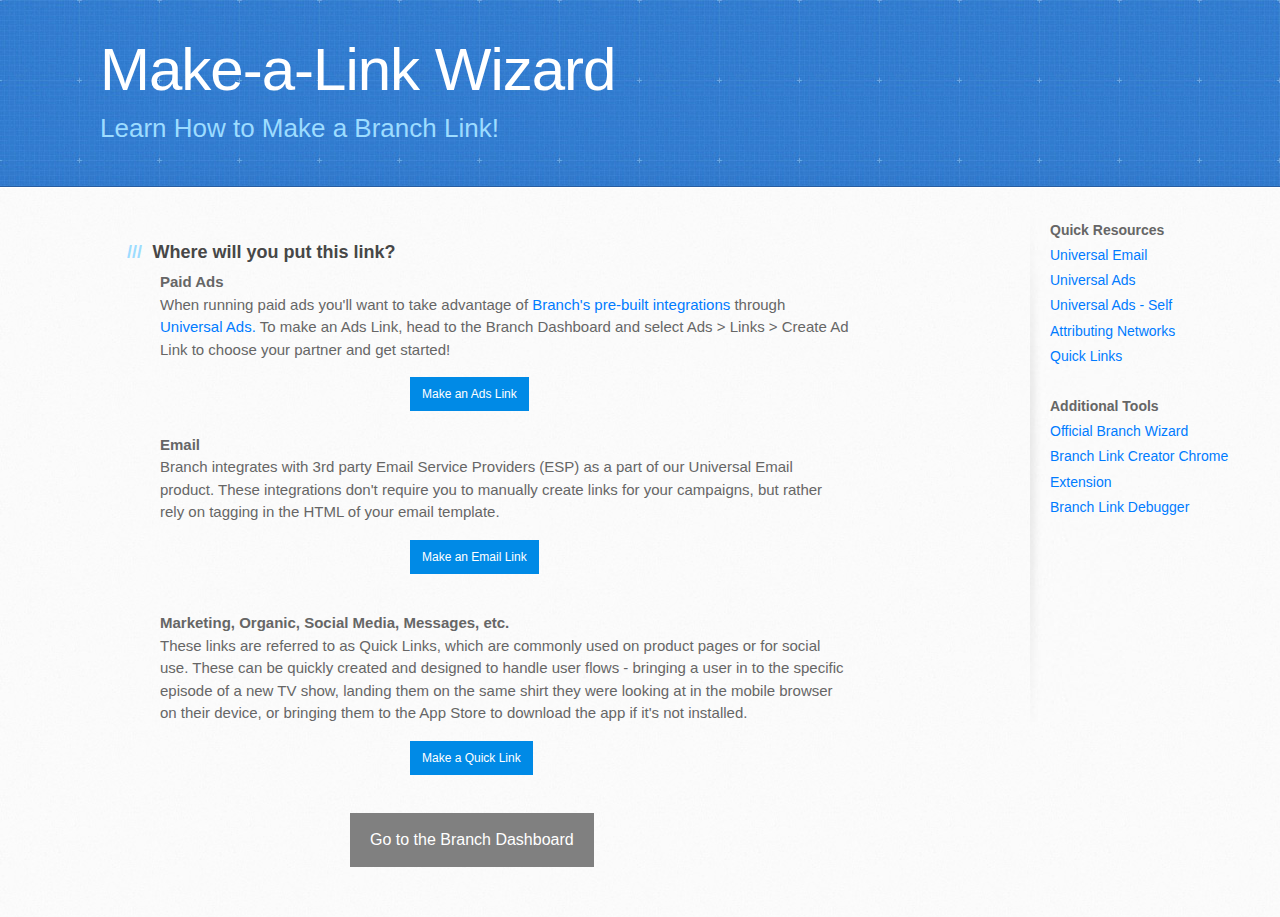
<file: index.html>
<!DOCTYPE html>
<html>
  <head>
    <meta charset='utf-8'>
    <meta http-equiv="X-UA-Compatible" content="chrome=1">
    <meta name="viewport" content="width=device-width, initial-scale=1, maximum-scale=1">
    <link href='https://fonts.googleapis.com/css?family=Epilogue' rel='stylesheet' type='text/css'>
    <link rel="stylesheet" type="text/css" href="stylesheets/stylesheet.css" media="screen">
    <link rel="stylesheet" type="text/css" href="stylesheets/github-light.css" media="screen">
    <link rel="stylesheet" type="text/css" href="stylesheets/print.css" media="print">
    <link rel="stylesheet" type="text/css" href="stylesheets/bootstrap.css">
    <script src="javascripts/main.js" type="text/javascript" charset="utf-8" async defer></script>
    <script src="https://code.jquery.com/jquery-3.3.1.slim.min.js" integrity="sha384-q8i/X+965DzO0rT7abK41JStQIAqVgRVzpbzo5smXKp4YfRvH+8abtTE1Pi6jizo" crossorigin="anonymous"></script>
    <script src="https://cdnjs.cloudflare.com/ajax/libs/popper.js/1.14.7/umd/popper.min.js" integrity="sha384-UO2eT0CpHqdSJQ6hJty5KVphtPhzWj9WO1clHTMGa3JDZwrnQq4sF86dIHNDz0W1" crossorigin="anonymous"></script>
    <script src="https://stackpath.bootstrapcdn.com/bootstrap/4.3.1/js/bootstrap.min.js" integrity="sha384-JjSmVgyd0p3pXB1rRibZUAYoIIy6OrQ6VrjIEaFf/nJGzIxFDsf4x0xIM+B07jRM" crossorigin="anonymous"></script>
    <title>Branch - Make a Link</title>
  </head>
  <body>
    <header>
      <div class="inner">
        <a href="index.html"></a><h1>Make-a-Link Wizard</h1>
        <h2>Learn How to Make a Branch Link!</h2>
      </div>
    </header>
    <div id="content-wrapper">
      <div class="inner clearfix">
        <section id="main-content">
          <h3>
          <a id="welcome-to-github-pages" class="anchor" href="#welcome-to-github-pages" aria-hidden="true"><span aria-hidden="true" class="octicon octicon-link"></span></a>Where will you put this link?</h3>
          <p>
            <b>Paid Ads</b>
            <br>
            When running paid ads you'll want to take advantage of <a target="_blank" href='https://help.branch.io/using-branch/docs/ad-partners-list'>Branch's pre-built integrations</a> through <a target="_blank" href='https://help.branch.io/using-branch/docs/ads-overview'> Universal Ads. </a> To make an Ads Link, head to the Branch Dashboard and select Ads > Links > Create Ad Link to choose your partner and get started!
          </p>
          <a target="_blank" href="https://branch.dashboard.branch.io/ads/partner-management"><button class="buttondesign" type="button"><span>Make an Ads Link</span></button></a>
          <br><br>
          <p>
            <b>Email</b>
            <br>
            Branch integrates with 3rd party Email Service Providers (ESP) as a part of our Universal Email product. These integrations don't require you to manually create links for your campaigns, but rather rely on tagging in the HTML of your email template.
          </p>
          <p>
            <button class="buttondesign" data-toggle="collapse" href="#collapseEmail"><span>Make an Email Link</span></button>
          </p>
          <div class="collapse" id="collapseEmail">
            <div class="card card-body">
              <span><b>Are you using a Branch Universal Email Integration?</b></span>
              <br>
              <div class="accordion" id="accordionEmail">
                <div class="card">
                  <div class="card-header" id="headingOne">
                    <button class="btn body" type="button" data-toggle="collapse" data-target="#collapseOne" aria-expanded="true" aria-controls="collapseOne">
                    Yes - My ESP has an integration with Branch
                    </button>
                  </div>
                  <div id="collapseOne" class="collapse" aria-labelledby="headingOne" data-parent="#accordionEmail">
                    <div class="card-body">
                      Check and see if your <a target="_blank" href="https://help.branch.io/using-branch/docs/email-partners-list">ESP</a> is integrated with Branch, then you can refer to Branch's docs for your ESP's <a target="_blank" href="https://help.branch.io/using-branch/docs/universal-email-integration-guide">setup and requirements.</a><br><br>
                      If you've already configured your ESP with Branch, head to the Dashboard to manage the integration or use Branch's docs to learn how to tag your email links.
                    </div>
                    <div>
                      <a target="_blank" href="https://branch.dashboard.branch.io">
                        <button class="buttondesign" type="button">
                        Go to Branch Dashboard
                        </button>
                      </a>
                      <br><br>
                      <a target="_blank" href="https://help.branch.io/using-branch/docs/universal-email-integration-guide#section-7-start-sending-emails-with-flagged-links">
                        <button id="adjust" class="buttondesign" type="button">
                        Learn to tag Email links
                        </button>
                      </a>
                      <br><br>
                    </div>
                  </div>
                </div>
                <div class="card">
                  <div class="card-header" id="headingTwo">
                    <button class="btn" type="button" data-toggle="collapse" data-target="#collapseTwo" aria-expanded="false" aria-controls="collapseTwo">
                    No - I won't be using the Universal Email Integration
                    </button>
                  </div>
                  <div id="collapseTwo" class="collapse" aria-labelledby="headingTwo" data-parent="#accordionEmail">
                    <div class="card-body">
                      <p>Using Branch Quick Links in email campaigns is not a supported use case. Branch recommends using our pre-built integrations with 3rd party Email Service Providers (ESP) as a part of our <a target="_blank" href="https://help.branch.io/using-branch/docs/branch-universal-email"> Universal Email </a> product.<br><br>
                      Should you wish to continue using a Quick Link, you'll need to turn off Click-Tracking on the ESP's side in order for Branch links to function as expected.
                    Always be sure to test Quick Links in Email to ensure proper functionality.</p>
                    <p><b>Please acknowledge that you wish to proceed with an unsupported use case.</b></p>
                    <a target="_blank" href="quick-links-1.html">
                      <button class="buttondesign" type="button">
                      I acknowledge
                      </button>
                    </a>
                  </div>
                </div>
              </div>
              <div class="card">
                <div class="card-header" id="headingThree">
                  <button class="btn" type="button" data-toggle="collapse" data-target="#collapseThree" aria-expanded="true" aria-controls="collapseThree">
                  I'm not sure - how can I tell?
                  </button>
                </div>
                <div id="collapseThree" class="collapse" aria-labelledby="headingThree" data-parent="#accordionEmail">
                  <div class="card-body">
                    You can find all of our ESPs in our <a target="_blank" href="https://help.branch.io/using-branch/docs/email-partners-list"> docs</a>. Here's a short list of some popular ones:
                    <br><br>
                    <ul class="list-group">
                      <li class="list-group-item"><a target="_blank" href="https://help.branch.io/using-branch/docs/salesforce-open-web-default">Salesforce (Web Default)</a></li>
                      <li class="list-group-item"><a target="_blank" href="https://help.branch.io/using-branch/docs/salesforce-open-app-default">Salesforce (App Default)</a></li>
                      <li class="list-group-item"><a target="_blank" href="https://help.branch.io/using-branch/docs/iterable-1">Iterable</a></li>
                      <li class="list-group-item"><a target="_blank" href="https://help.branch.io/using-branch/docs/braze-sengrid">Braze | Sendgrid</a></li>
                      <li class="list-group-item"><a target="_blank" href="https://help.branch.io/using-branch/docs/adobe-campaign-classic-1">Adobe Campaign Classic</a></li>
                    </ul>
                  </div>
                </div>
              </div>
            </div>
          </div>
        </div>
        <br>
        <p>
          <b>Marketing, Organic, Social Media, Messages, etc.</b>
          <br>
          These links are referred to as Quick Links, which are commonly used on product pages or for social use. These can be quickly created and designed to handle user flows - bringing a user in to the specific episode of a new TV show, landing them on the same shirt they were looking at in the mobile browser on their device, or bringing them to the App Store to download the app if it's not installed.
        </p>
        <button class="buttondesign" type="button" id="next()" onclick="next()"><span>Make a Quick Link</span></button>
        <br><br>
        <p></p>
        <a target="_blank" href="https://branch.dashboard.branch.io"><button class="buttondesign dashboard" type="button"><span>Go to the Branch Dashboard</span></button></a>
      </section>
      <aside id="sidebar">
        <strong>Quick Resources</strong><br>
        <a target="_blank" href="https://help.branch.io/using-branch/docs/branch-universal-email">Universal Email</a><br>
        <a target="_blank" href="https://help.branch.io/using-branch/docs/ads-overview">Universal Ads</a><br>
        <a target="_blank" href="https://help.branch.io/using-branch/docs/self-attributing-networks-sans">Universal Ads - Self Attributing Networks</a><br>
        <a target="_blank" href="https://help.branch.io/using-branch/docs/create-quick-links">Quick Links</a>
        <br><br>
        <strong>Additional Tools</strong><br>
        <a target="_blank" href="https://wizard.docs.branch.io">Official Branch Wizard</a><br>
        <a target="_blank" href="https://help.branch.io/using-branch/docs/create-quick-links#section-creating-quick-links-via-branch-web-extension">Branch Link Creator Chrome Extension</a><br>
        <a target="_blank" href="http://link-creator.herokuapp.com/links/email-debugger">Branch Link Debugger</a>
      </aside>
    </div>
  </div>
  
</body>
</html>
</file>
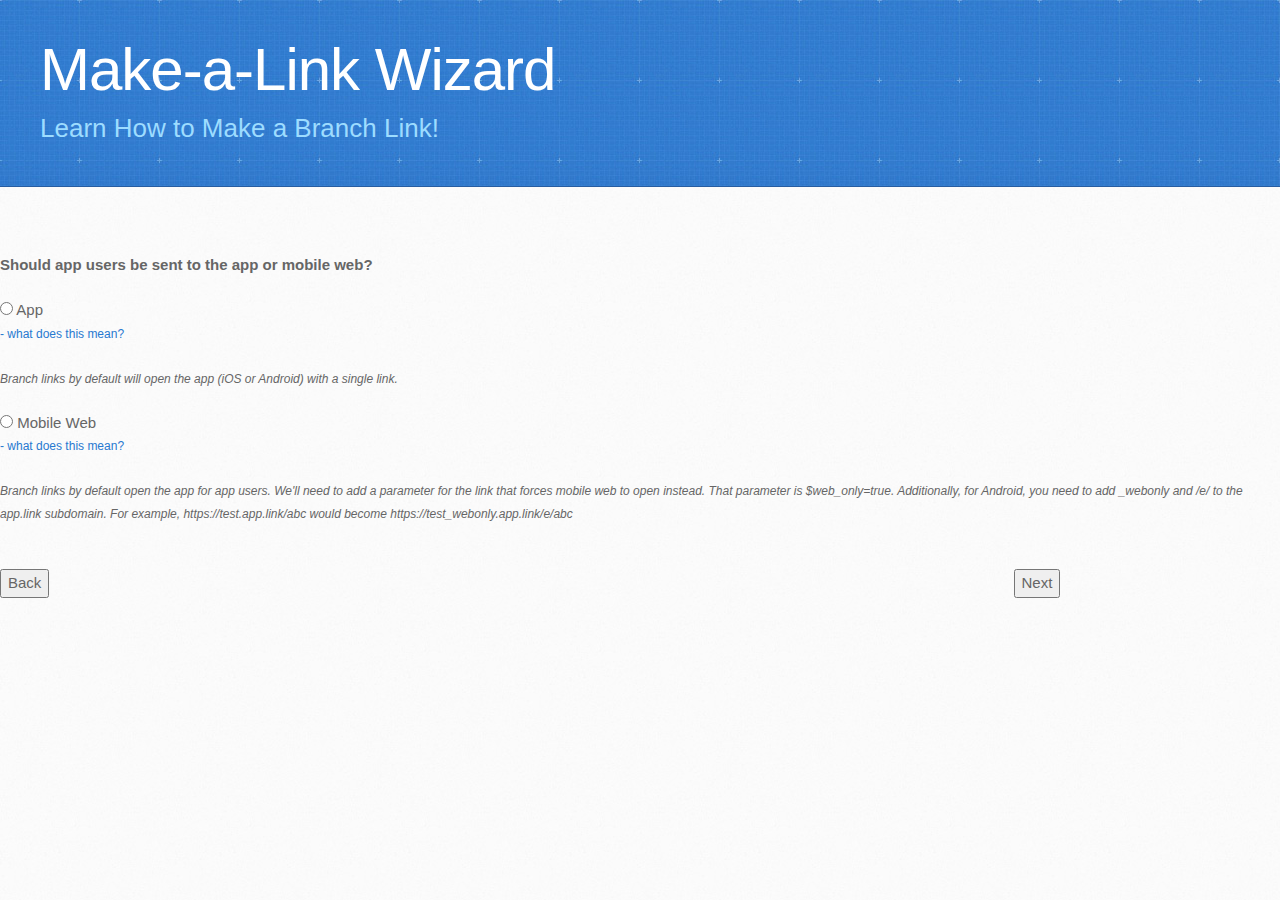
<file: quick-links-1.html>
<!DOCTYPE html>
<html>
  <head>
    <meta charset='utf-8'>
    <meta http-equiv="X-UA-Compatible" content="chrome=1">
    <meta name="viewport" content="width=device-width, initial-scale=1, maximum-scale=1">
    <link href='https://fonts.googleapis.com/css?family=Epilogue' rel='stylesheet' type='text/css'>
    <link rel="stylesheet" type="text/css" href="stylesheets/stylesheet.css" media="screen">
    <link rel="stylesheet" type="text/css" href="stylesheets/github-light.css" media="screen">
    <link rel="stylesheet" type="text/css" href="stylesheets/print.css" media="print">
    <link rel="stylesheet" type="text/css" href="stylesheets/bootstrap.css" media="print">
    <!-- CSS only -->
    <link rel="stylesheet" href="https://stackpath.bootstrapcdn.com/bootstrap/4.5.0/css/bootstrap.min.css" integrity="sha384-9aIt2nRpC12Uk9gS9baDl411NQApFmC26EwAOH8WgZl5MYYxFfc+NcPb1dKGj7Sk" crossorigin="anonymous">
    <!--[if lt IE 9]>
    <script src="//html5shiv.googlecode.com/svn/trunk/html5.js"></script>
    <![endif]-->
    <title>Branch - Make a Link</title>
  </head>
  <body>
    <header>
      <div class="inner">
        <a href="index.html" style="text-decoration:none"><h1>Make-a-Link Wizard</h1></a>
        <h2>Learn How to Make a Branch Link!</h2>
      </div>
    </header><br><br>
    <div class="border border-dark rounded container">
      <br>
      <strong>Should app users be sent to the app or mobile web?</strong><br><br>
      <div class="form-check cntr">
        <label class="radio" for="opt1">
          <input type="radio" name="radios" id="opt1" value="App" onchange="userSelection()">
          <span class="label">App</span>
        </label>
        <div class="btn-group">
          <a href="#" data-toggle="tooltip" data-placement="right" title="I only want users to get deep linked into my app."><small>- what does this mean?</small></a>
        </div>
        <br>
        <label id="summary">Branch links by default will open the app (iOS or Android) with a single link.</label>
      </div><br>
      <div class="form-check">
        <label class="form-check-label">
          <input class="radio" type="radio" name="radios" value="Mobile Web" onchange="userSelection()">
          Mobile Web
        </label>
        <div class="btn-group">
          <a href="#" data-toggle="tooltip" data-placement="right" title="I want to send users to the page on the mobile website, because the page doesn't exist in the app, or I want users to engage the website."><small>- what does this mean?</small></a>
        </div>
        <br>
        <label id="summary">Branch links by default open the app for app users. We'll need to add a parameter for the link that forces mobile web to open instead. That parameter is $web_only=true. Additionally, for Android, you need to add _webonly and /e/ to the app.link subdomain. For example, https://test.app.link/abc would become https://test_webonly.app.link/e/abc</label>
      </div>
      <br><br>
      <button type="button" class="btn btn-success" onclick="back()">Back</button>
      <button type="button" class="btn btn-success next" onclick="next()">Next</button><br><br>
    </div>
    
    <!-- JS, Popper.js, and jQuery -->
    <script src="https://code.jquery.com/jquery-3.5.1.slim.min.js" integrity="sha384-DfXdz2htPH0lsSSs5nCTpuj/zy4C+OGpamoFVy38MVBnE+IbbVYUew+OrCXaRkfj" crossorigin="anonymous"></script>
    <script src="https://cdn.jsdelivr.net/npm/popper.js@1.16.0/dist/umd/popper.min.js" integrity="sha384-Q6E9RHvbIyZFJoft+2mJbHaEWldlvI9IOYy5n3zV9zzTtmI3UksdQRVvoxMfooAo" crossorigin="anonymous"></script>
    <script src="https://stackpath.bootstrapcdn.com/bootstrap/4.5.0/js/bootstrap.min.js" integrity="sha384-OgVRvuATP1z7JjHLkuOU7Xw704+h835Lr+6QL9UvYjZE3Ipu6Tp75j7Bh/kR0JKI" crossorigin="anonymous"></script>
    <script src="javascripts/main.js"></script>
  </body>
</html>
</file>
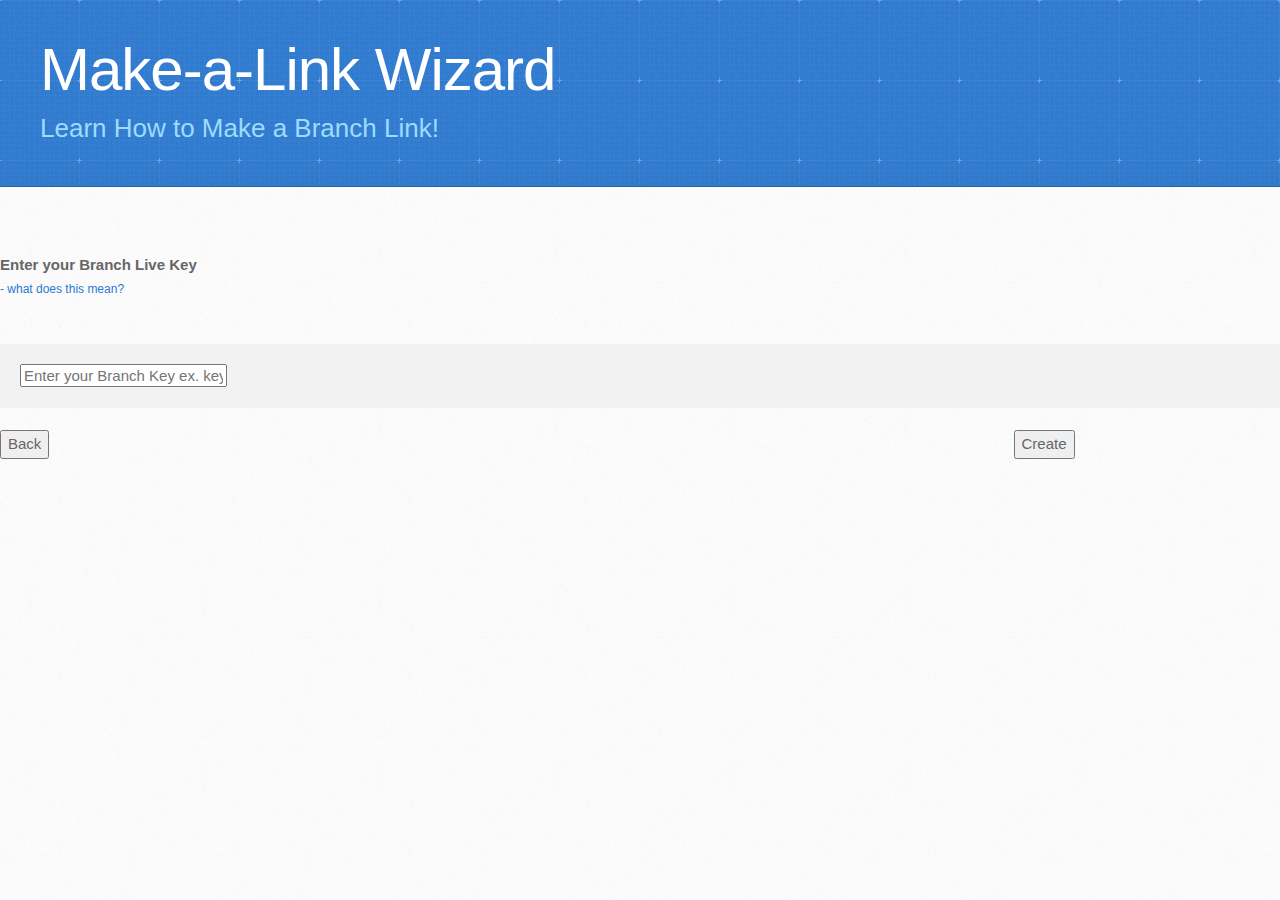
<file: quick-links-10.html>
<!DOCTYPE html>
<html>
  <head>
    <meta charset='utf-8'>
    <meta http-equiv="X-UA-Compatible" content="chrome=1">
    <meta name="viewport" content="width=device-width, initial-scale=1, maximum-scale=1">
    <link href='https://fonts.googleapis.com/css?family=Epilogue' rel='stylesheet' type='text/css'>
    <link rel="stylesheet" type="text/css" href="stylesheets/stylesheet.css" media="screen">
    <link rel="stylesheet" type="text/css" href="stylesheets/github-light.css" media="screen">
    <link rel="stylesheet" type="text/css" href="stylesheets/print.css" media="print">
    <!-- CSS only -->
    <link rel="stylesheet" href="https://stackpath.bootstrapcdn.com/bootstrap/4.5.0/css/bootstrap.min.css" integrity="sha384-9aIt2nRpC12Uk9gS9baDl411NQApFmC26EwAOH8WgZl5MYYxFfc+NcPb1dKGj7Sk" crossorigin="anonymous">
    <script src="https://cdnjs.cloudflare.com/ajax/libs/popper.js/1.14.7/umd/popper.min.js" integrity="sha384-UO2eT0CpHqdSJQ6hJty5KVphtPhzWj9WO1clHTMGa3JDZwrnQq4sF86dIHNDz0W1" crossorigin="anonymous"></script>
    <script src="https://stackpath.bootstrapcdn.com/bootstrap/4.3.1/js/bootstrap.min.js" integrity="sha384-JjSmVgyd0p3pXB1rRibZUAYoIIy6OrQ6VrjIEaFf/nJGzIxFDsf4x0xIM+B07jRM" crossorigin="anonymous"></script>
    <title>Branch - Make a Link</title>
  </head>
  <body>
    <header>
      <div class="inner">
        <a href="index.html" style="text-decoration:none"><h1>Make-a-Link Wizard</h1></a>
        <h2>Learn How to Make a Branch Link!</h2>
      </div>
    </header><br><br>
    <div class="border border-dark rounded container">
      <br>
      <strong>Enter your Branch Live Key</strong>
      <div class="btn-group">
          <a href="#" data-toggle="tooltip" data-placement="right" title="This is required to create the link for your app. You can find your Branch key in the Dashboard on the Account Settings; Profile page."><small>- what does this mean?</small></a>
        </div><br>
        <br>
      <form class="form">
        <div class="form-group" id="utmtextfields">
          <input type="value" class="form-control" id="branch_key" aria-describedby="branch_key" placeholder="Enter your Branch Key ex. key_live_gjduekslMKdbEUlDs1chFipbyziQM4mY">
        </div>
      </form><br>
      <button type="button" class="btn btn-success" onclick="back()">Back</button>
      <button type="button" class="btn btn-success next" onclick="next(), holdBranchKey()">Create</button><br><br>
    </div>
    
    <!-- JS, Popper.js, and jQuery -->
    <script src="https://code.jquery.com/jquery-3.5.1.slim.min.js" integrity="sha384-DfXdz2htPH0lsSSs5nCTpuj/zy4C+OGpamoFVy38MVBnE+IbbVYUew+OrCXaRkfj" crossorigin="anonymous"></script>
    <script src="https://cdn.jsdelivr.net/npm/popper.js@1.16.0/dist/umd/popper.min.js" integrity="sha384-Q6E9RHvbIyZFJoft+2mJbHaEWldlvI9IOYy5n3zV9zzTtmI3UksdQRVvoxMfooAo" crossorigin="anonymous"></script>
    <script src="https://stackpath.bootstrapcdn.com/bootstrap/4.5.0/js/bootstrap.min.js" integrity="sha384-OgVRvuATP1z7JjHLkuOU7Xw704+h835Lr+6QL9UvYjZE3Ipu6Tp75j7Bh/kR0JKI" crossorigin="anonymous"></script>
    <script src="javascripts/main.js"></script>
  </body>
</html>
</file>
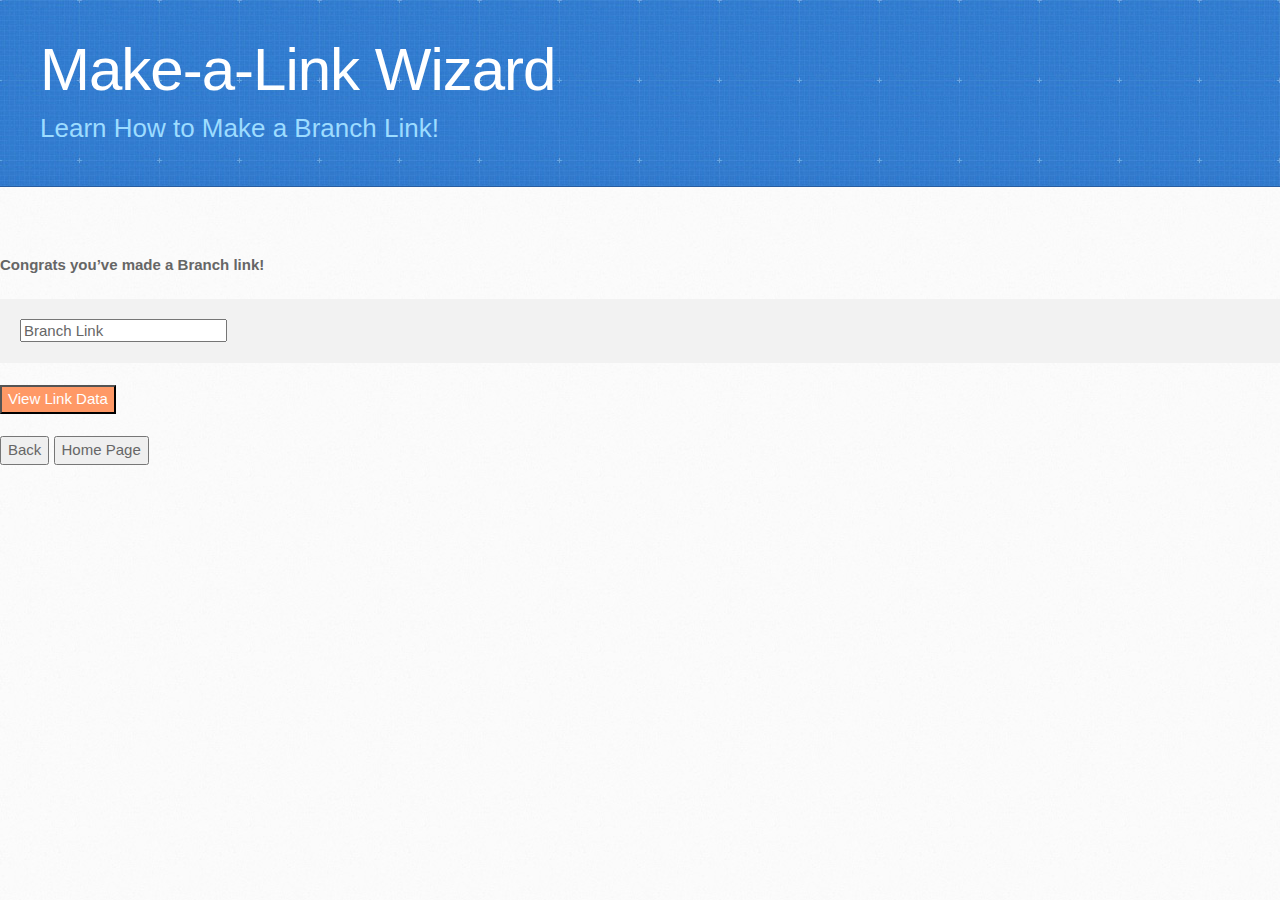
<file: quick-links-11.html>
<!DOCTYPE html>
<html>
  <head>
    <meta charset='utf-8'>
    <meta http-equiv="X-UA-Compatible" content="chrome=1">
    <meta name="viewport" content="width=device-width, initial-scale=1, maximum-scale=1">
    <link href='https://fonts.googleapis.com/css?family=Epilogue' rel='stylesheet' type='text/css'>
    <link rel="stylesheet" type="text/css" href="stylesheets/stylesheet.css" media="screen">
    <link rel="stylesheet" type="text/css" href="stylesheets/github-light.css" media="screen">
    <link rel="stylesheet" type="text/css" href="stylesheets/print.css" media="print">
    <!-- CSS only -->
    <link rel="stylesheet" href="https://stackpath.bootstrapcdn.com/bootstrap/4.5.0/css/bootstrap.min.css" integrity="sha384-9aIt2nRpC12Uk9gS9baDl411NQApFmC26EwAOH8WgZl5MYYxFfc+NcPb1dKGj7Sk" crossorigin="anonymous">
    <script src="https://cdnjs.cloudflare.com/ajax/libs/popper.js/1.14.7/umd/popper.min.js" integrity="sha384-UO2eT0CpHqdSJQ6hJty5KVphtPhzWj9WO1clHTMGa3JDZwrnQq4sF86dIHNDz0W1" crossorigin="anonymous"></script>
    <script src="https://stackpath.bootstrapcdn.com/bootstrap/4.3.1/js/bootstrap.min.js" integrity="sha384-JjSmVgyd0p3pXB1rRibZUAYoIIy6OrQ6VrjIEaFf/nJGzIxFDsf4x0xIM+B07jRM" crossorigin="anonymous"></script>
    <script type="text/javascript">    
    	(function(b,r,a,n,c,h,_,s,d,k){if(!b[n]||!b[n]._q){for(;s<_.length;)c(h,_[s++]);d=r.createElement(a);d.async=1;d.src="https://cdn.branch.io/branch-latest.min.js";k=r.getElementsByTagName(a)[0];k.parentNode.insertBefore(d,k);b[n]=h}})(window,document,"script","branch",function(b,r){b[r]=function(){b._q.push([r,arguments])}},{_q:[],_v:1},"addListener applyCode autoAppIndex banner closeBanner closeJourney creditHistory credits data deepview deepviewCta first getCode init link logout redeem referrals removeListener sendSMS setBranchViewData setIdentity track validateCode trackCommerceEvent logEvent disableTracking".split(" "), 0);
    </script>
  
    <title>Branch - Make a Link</title>
  </head>
  <body onload="createLink()">
    <header>
      <div class="inner">
        <a href="index.html" style="text-decoration:none"><h1>Make-a-Link Wizard</h1></a>
        <h2>Learn How to Make a Branch Link!</h2>
      </div>
    </header><br><br>
    <div class="border border-dark rounded container">
      <br>
      <span><strong>Congrats you’ve made a Branch link!</strong></span>
        <br><br>
      <form class="form">
        <div class="form-group">
          <input type="text" class="form-control" id="branchLink" value="Branch Link" readonly/>
        </div>
      </form><br>
      <button type="button" class="btn" id="viewData"><a id="viewLinkData" style="text-decoration:none; color:white" href="" target="_blank">View Link Data</a></button><br>
      <button type="button" class="btn btn-success" onclick="back()">Back</button>
      <button type="button" class="btn btn-success" onclick="homepage()">Home Page</button><br><br>
    </div>
    
    <!-- JS, Popper.js, and jQuery -->
    <script src="https://code.jquery.com/jquery-3.5.1.slim.min.js" integrity="sha384-DfXdz2htPH0lsSSs5nCTpuj/zy4C+OGpamoFVy38MVBnE+IbbVYUew+OrCXaRkfj" crossorigin="anonymous"></script>
    <script src="https://cdn.jsdelivr.net/npm/popper.js@1.16.0/dist/umd/popper.min.js" integrity="sha384-Q6E9RHvbIyZFJoft+2mJbHaEWldlvI9IOYy5n3zV9zzTtmI3UksdQRVvoxMfooAo" crossorigin="anonymous"></script>
    <script src="https://stackpath.bootstrapcdn.com/bootstrap/4.5.0/js/bootstrap.min.js" integrity="sha384-OgVRvuATP1z7JjHLkuOU7Xw704+h835Lr+6QL9UvYjZE3Ipu6Tp75j7Bh/kR0JKI" crossorigin="anonymous"></script>
    <script src="javascripts/main.js"></script>
  </body>
</html>
</file>
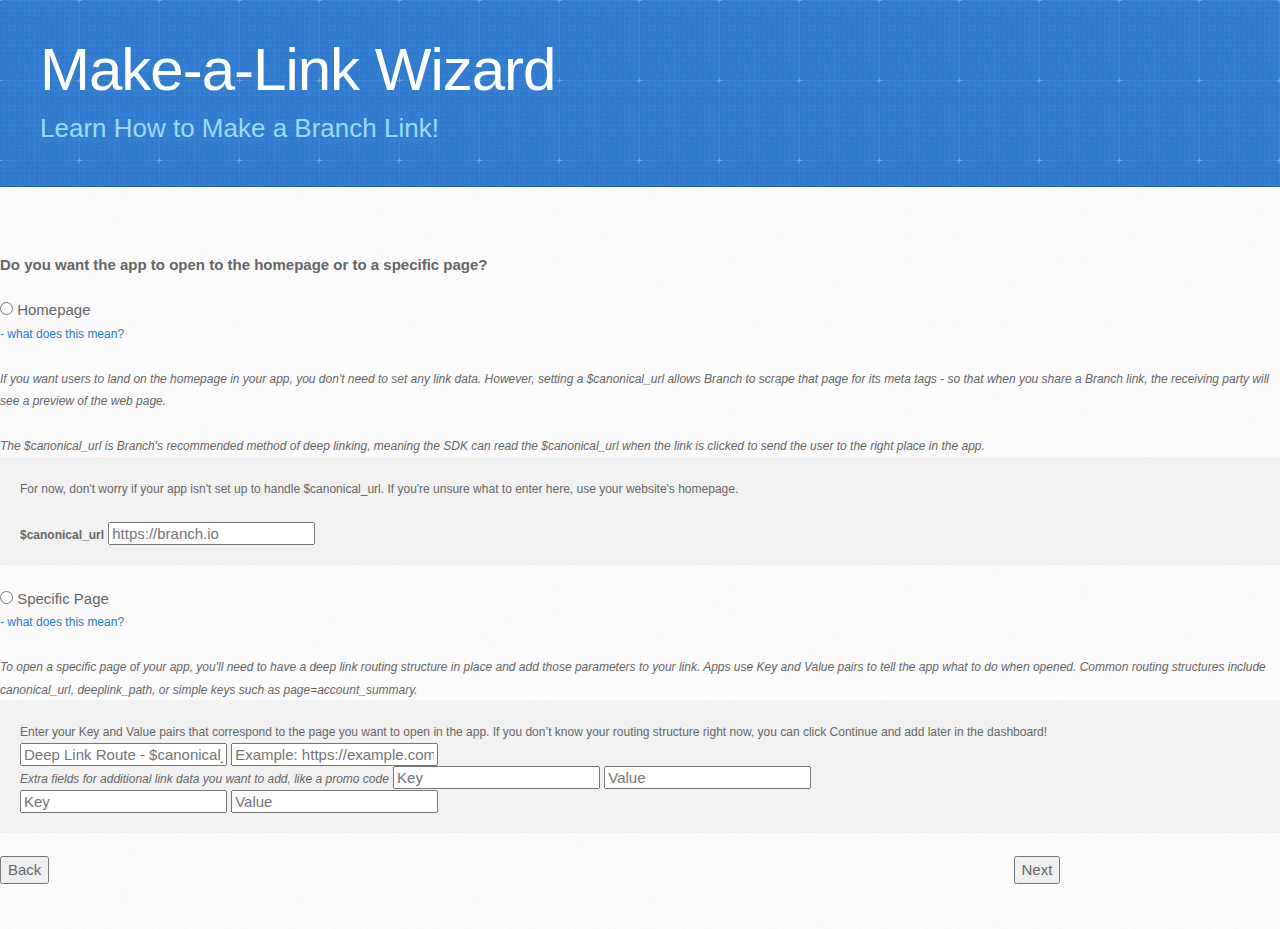
<file: quick-links-2.html>
<!DOCTYPE html>
<html>
  <head>
    <meta charset='utf-8'>
    <meta http-equiv="X-UA-Compatible" content="chrome=1">
    <meta name="viewport" content="width=device-width, initial-scale=1, maximum-scale=1">
    <link href='https://fonts.googleapis.com/css?family=Epilogue' rel='stylesheet' type='text/css'>
    <link rel="stylesheet" type="text/css" href="stylesheets/stylesheet.css" media="screen">
    <link rel="stylesheet" type="text/css" href="stylesheets/github-light.css" media="screen">
    <link rel="stylesheet" type="text/css" href="stylesheets/print.css" media="print">
    <!-- CSS only -->
    <link rel="stylesheet" href="https://stackpath.bootstrapcdn.com/bootstrap/4.5.0/css/bootstrap.min.css" integrity="sha384-9aIt2nRpC12Uk9gS9baDl411NQApFmC26EwAOH8WgZl5MYYxFfc+NcPb1dKGj7Sk" crossorigin="anonymous">
    <script src="https://cdnjs.cloudflare.com/ajax/libs/popper.js/1.14.7/umd/popper.min.js" integrity="sha384-UO2eT0CpHqdSJQ6hJty5KVphtPhzWj9WO1clHTMGa3JDZwrnQq4sF86dIHNDz0W1" crossorigin="anonymous"></script>
    <script src="https://stackpath.bootstrapcdn.com/bootstrap/4.3.1/js/bootstrap.min.js" integrity="sha384-JjSmVgyd0p3pXB1rRibZUAYoIIy6OrQ6VrjIEaFf/nJGzIxFDsf4x0xIM+B07jRM" crossorigin="anonymous"></script>
    <title>Branch - Make a Link</title>
  </head>
  <body>
    <header>
      <div class="inner">
        <a href="index.html" style="text-decoration:none"><h1>Make-a-Link Wizard</h1></a>
        <h2>Learn How to Make a Branch Link!</h2>
      </div>
    </header><br><br>
    <div class="border border-dark rounded container">
      <br>
      <strong>Do you want the app to open to the homepage or to a specific page?</strong><br><br>
      <div class="form-check cntr">
        <label class="form-check-label">
          <input class="form-check-input radio" type="radio" name="radios" value="Homepage" onchange="showForm()">
          <span>Homepage</span>
        </label>
        <div class="btn-group">
          <a href="#" data-toggle="tooltip" data-placement="right" title="I only want users to land on the homepage of my app."><small>- what does this mean?</small></a>
        </div>
        <br>
        <label id="summary">If you want users to land on the homepage in your app, you don't need to set any link data. However, setting a $canonical_url allows Branch to scrape that page for its meta tags - so that when you share a Branch link, the receiving party will see a preview of the web page.<br><br>
        The $canonical_url is Branch's recommended method of deep linking, meaning the SDK can read the $canonical_url when the link is clicked to send the user to the right place in the app. 
        </label>
        <br>
        <form class="key-value-form-container">
          <div class="form-group">
            <small class="form-text" required>For now, don't worry if your app isn't set up to handle $canonical_url. If you're unsure what to enter here, use your website's homepage.<br><br><b>$canonical_url</b></small>
            <input type="value" class="form-control" id="homepage_canonical" placeholder="https://branch.io">
            <span><small id="canonical_warning"></small></span>
          </div>
        </form>
      </div><br>
      <div class="form-check">
        <label class="form-check-label">
          <input class="form-check-input" type="radio" name="radios" value="Specific Page" onchange="showForm()">
          <span>Specific Page</span>
        </label>
        <div class="btn-group">
          <a href="#" data-toggle="tooltip" data-placement="right" title="I want to send users to a specific page, and I can do that by adding link data to the link."><small>- what does this mean?</small></a>
        </div>
        <br>
        <label id="summary">To open a specific page of your app, you'll need to have a deep link routing structure in place and add those parameters to your link. Apps use Key and Value pairs to tell the app what to do when opened.
        Common routing structures include canonical_url, deeplink_path, or simple keys such as page=account_summary.</label>
      </div>
      <form class="key-value-form-container">
        <div class="form-group">
          <small class="form-text text-muted">Enter your Key and Value pairs that correspond to the page you want to open in the app.
          If you don’t know your routing structure right now, you can click Continue and add later in the dashboard!</small><br>
          <input type="value" class="form-control" name="key" placeholder="Deep Link Route - $canonical_url, $deeplink_path">
          <input type="value" class="form-control" name="value" placeholder="Example: https://example.com/p/product-sku-1234">
          <br>
          <label id="summary">Extra fields for additional link data you want to add, like a promo code</label>
          <input class="form-control form-control-sm" type="text" name="key" placeholder="Key">
          <input class="form-control form-control-sm" type="text" name="value" placeholder="Value"><br>
          <input class="form-control form-control-sm" type="text" name="key" placeholder="Key">
          <input class="form-control form-control-sm" type="text" name="value" placeholder="Value">
        </div>
      </form><br>
      <button type="button" class="btn btn-success" onclick="back()">Back</button>
      <button type="button" class="btn btn-success next" onclick="recordLinkData()">Next</button>
      <br><br>
    </div><br>
    
    <!-- JS, Popper.js, and jQuery -->
    <script src="https://code.jquery.com/jquery-3.5.1.slim.min.js" integrity="sha384-DfXdz2htPH0lsSSs5nCTpuj/zy4C+OGpamoFVy38MVBnE+IbbVYUew+OrCXaRkfj" crossorigin="anonymous"></script>
    <script src="https://cdn.jsdelivr.net/npm/popper.js@1.16.0/dist/umd/popper.min.js" integrity="sha384-Q6E9RHvbIyZFJoft+2mJbHaEWldlvI9IOYy5n3zV9zzTtmI3UksdQRVvoxMfooAo" crossorigin="anonymous"></script>
    <script src="https://stackpath.bootstrapcdn.com/bootstrap/4.5.0/js/bootstrap.min.js" integrity="sha384-OgVRvuATP1z7JjHLkuOU7Xw704+h835Lr+6QL9UvYjZE3Ipu6Tp75j7Bh/kR0JKI" crossorigin="anonymous"></script>
    <script src="javascripts/main.js"></script>
  </body>
</html>
</file>
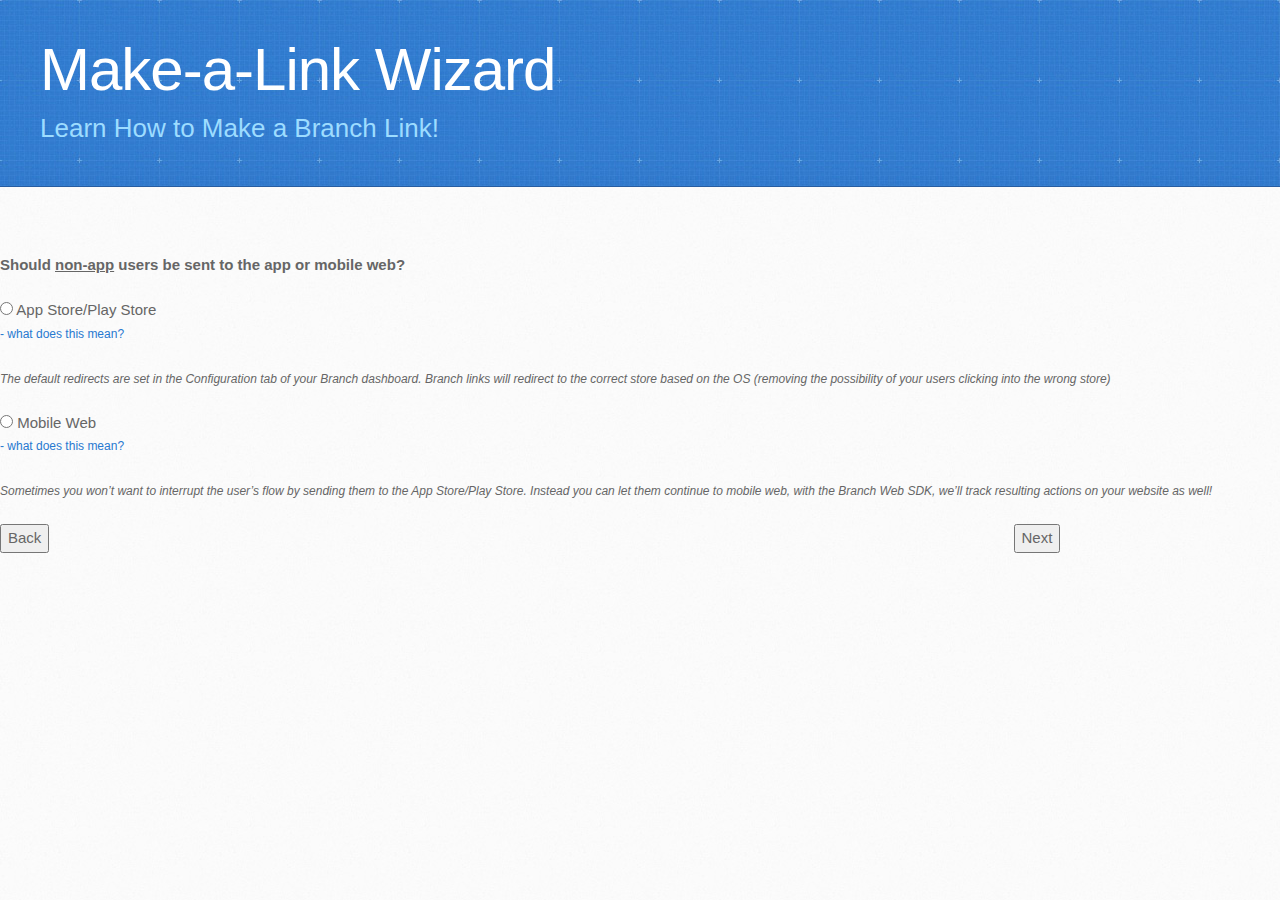
<file: quick-links-3.html>
<!DOCTYPE html>
<html>
  <head>
    <meta charset='utf-8'>
    <meta http-equiv="X-UA-Compatible" content="chrome=1">
    <meta name="viewport" content="width=device-width, initial-scale=1, maximum-scale=1">
    <link href='https://fonts.googleapis.com/css?family=Epilogue' rel='stylesheet' type='text/css'>
    <link rel="stylesheet" type="text/css" href="stylesheets/stylesheet.css" media="screen">
    <link rel="stylesheet" type="text/css" href="stylesheets/github-light.css" media="screen">
    <link rel="stylesheet" type="text/css" href="stylesheets/print.css" media="print">
    <!-- CSS only -->
    <link rel="stylesheet" href="https://stackpath.bootstrapcdn.com/bootstrap/4.5.0/css/bootstrap.min.css" integrity="sha384-9aIt2nRpC12Uk9gS9baDl411NQApFmC26EwAOH8WgZl5MYYxFfc+NcPb1dKGj7Sk" crossorigin="anonymous">
    <!--[if lt IE 9]>
    <script src="//html5shiv.googlecode.com/svn/trunk/html5.js"></script>
    <![endif]-->
    <title>Branch - Make a Link</title>
  </head>
  <body>
    <header>
      <div class="inner">
        <a href="index.html" style="text-decoration:none"><h1>Make-a-Link Wizard</h1></a>
        <h2>Learn How to Make a Branch Link!</h2>
      </div>
    </header><br><br>
    <div class="border border-dark rounded container">
      <br>
      <strong>Should <u>non-app</u> users be sent to the app or mobile web?</strong><br><br>
      <div class="form-check">
        <label class="form-check-label">
          <input class="form-check-input radio" type="radio" name="radios" value="App">
          App Store/Play Store
        </label>
        <div class="btn-group">
          <a href="#" data-toggle="tooltip" data-placement="right" title="I want my users to download the app immediately after clicking the link."><small>- what does this mean?</small></a>
        </div>
        <br>
        <label id="summary">The default redirects are set in the Configuration tab of your Branch dashboard.
          Branch links will redirect to the correct store based on the OS (removing the possibility of your users clicking into the wrong store)
        </label>
      </div><br>
      <div class="form-check">
        <label class="form-check-label">
          <input class="form-check-input radio" type="radio" name="radios" value="Mobile Web">
          Mobile Web
        </label>
        <div class="btn-group">
          <a href="#" data-toggle="tooltip" data-placement="right" title="If they don't have the app, I want to send them to the mobile page instead."><small>- what does this mean?</small></a>
        </div>
        <br>
        <label id="summary">Sometimes you won’t want to interrupt the user’s flow by sending them to the App Store/Play Store. Instead you can let them continue to mobile web, with the Branch Web SDK, we’ll track resulting actions on your website as well!
        </label>
      </div>
      <br>
      <button type="button" class="btn btn-success" onclick="back()">Back</button>
      <button type="button" class="btn btn-success next" onclick="skip()">Next</button><br><br>
    </div>
    
    <!-- JS, Popper.js, and jQuery -->
    <script src="https://code.jquery.com/jquery-3.5.1.slim.min.js" integrity="sha384-DfXdz2htPH0lsSSs5nCTpuj/zy4C+OGpamoFVy38MVBnE+IbbVYUew+OrCXaRkfj" crossorigin="anonymous"></script>
    <script src="https://cdn.jsdelivr.net/npm/popper.js@1.16.0/dist/umd/popper.min.js" integrity="sha384-Q6E9RHvbIyZFJoft+2mJbHaEWldlvI9IOYy5n3zV9zzTtmI3UksdQRVvoxMfooAo" crossorigin="anonymous"></script>
    <script src="https://stackpath.bootstrapcdn.com/bootstrap/4.5.0/js/bootstrap.min.js" integrity="sha384-OgVRvuATP1z7JjHLkuOU7Xw704+h835Lr+6QL9UvYjZE3Ipu6Tp75j7Bh/kR0JKI" crossorigin="anonymous"></script>
    <script src="javascripts/main.js"></script>
  </body>
</html>
</file>
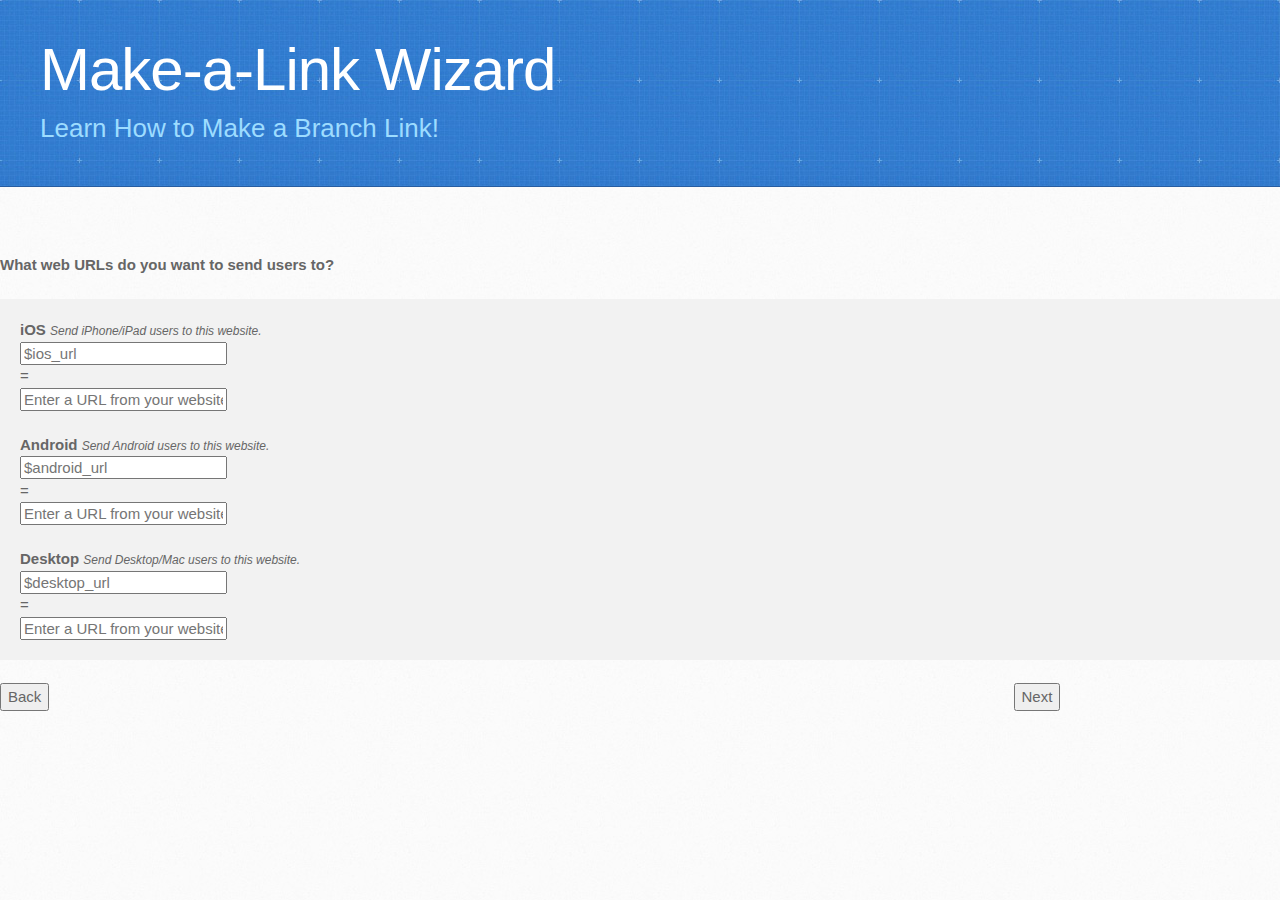
<file: quick-links-4.html>
<!DOCTYPE html>
<html>
  <head>
    <meta charset='utf-8'>
    <meta http-equiv="X-UA-Compatible" content="chrome=1">
    <meta name="viewport" content="width=device-width, initial-scale=1, maximum-scale=1">
    <link href='https://fonts.googleapis.com/css?family=Epilogue' rel='stylesheet' type='text/css'>
    <link rel="stylesheet" type="text/css" href="stylesheets/stylesheet.css" media="screen">
    <link rel="stylesheet" type="text/css" href="stylesheets/github-light.css" media="screen">
    <link rel="stylesheet" type="text/css" href="stylesheets/print.css" media="print">
    <!-- CSS only -->
    <link rel="stylesheet" href="https://stackpath.bootstrapcdn.com/bootstrap/4.5.0/css/bootstrap.min.css" integrity="sha384-9aIt2nRpC12Uk9gS9baDl411NQApFmC26EwAOH8WgZl5MYYxFfc+NcPb1dKGj7Sk" crossorigin="anonymous">
    <!--[if lt IE 9]>
    <script src="//html5shiv.googlecode.com/svn/trunk/html5.js"></script>
    <![endif]-->
    <title>Branch - Make a Link</title>
  </head>
  <body>
    <header>
      <div class="inner">
        <a href="index.html" style="text-decoration:none"><h1>Make-a-Link Wizard</h1></a>
        <h2>Learn How to Make a Branch Link!</h2>
      </div>
    </header><br><br>
    <div class="border border-dark rounded container">
      <br>
      <strong>What web URLs do you want to send users to?</strong><br><br>
      <form name='form' class="key-value-form">
        <b class="form-text">iOS</b>
        <small id="summary">Send iPhone/iPad users to this website.</small>
        <div class="row">
          <div class="col">
            <input type="value" class="form-control" readonly placeholder="$ios_url">
          </div>=
          <div class="col">
            <input type="value" class="form-control" id="$ios_url" placeholder="Enter a URL from your website" data-toggle="tooltip" data-placement="top" title="Remove www. if it's prepended and swap with http:// or https://">
          </div>
        </div>
        <br>
        <b class="form-text">Android</b>
        <small id="summary">Send Android users to this website.</small>
        <div class="row">
          <div class="col">
            <input type="value" class="form-control" readonly placeholder="$android_url">
          </div>=
          <div class="col">
            <input type="value" class="form-control" id="$android_url" placeholder="Enter a URL from your website" data-toggle="tooltip" data-placement="top" title="Remove www. if it's prepended and swap with http:// or https://">
          </div>
        </div>
        <br>
        <b class="form-text">Desktop</b>
        <small id="summary">Send Desktop/Mac users to this website.</small>
        <div class="row">
          <div class="col">
            <input type="value" class="form-control" readonly placeholder="$desktop_url">
          </div>=
          <div class="col">
            <input type="value" class="form-control" id="$desktop_url" placeholder="Enter a URL from your website" data-toggle="tooltip" data-placement="top" title="Remove www. if it's prepended and swap with http:// or https://">
          </div>
        </div>
      </form>
      <br>
      <button type="button" class="btn btn-success" onclick="back()">Back</button>
      <button type="button" class="btn btn-success next" onclick="next(), recordRedirects()">Next</button><br><br>
    </div>
    
    <!-- JS, Popper.js, and jQuery -->
    <script src="https://code.jquery.com/jquery-3.5.1.slim.min.js" integrity="sha384-DfXdz2htPH0lsSSs5nCTpuj/zy4C+OGpamoFVy38MVBnE+IbbVYUew+OrCXaRkfj" crossorigin="anonymous"></script>
    <script src="https://cdn.jsdelivr.net/npm/popper.js@1.16.0/dist/umd/popper.min.js" integrity="sha384-Q6E9RHvbIyZFJoft+2mJbHaEWldlvI9IOYy5n3zV9zzTtmI3UksdQRVvoxMfooAo" crossorigin="anonymous"></script>
    <script src="https://stackpath.bootstrapcdn.com/bootstrap/4.5.0/js/bootstrap.min.js" integrity="sha384-OgVRvuATP1z7JjHLkuOU7Xw704+h835Lr+6QL9UvYjZE3Ipu6Tp75j7Bh/kR0JKI" crossorigin="anonymous"></script>
    <script src="javascripts/main.js"></script>
  </body>
</html>
</file>
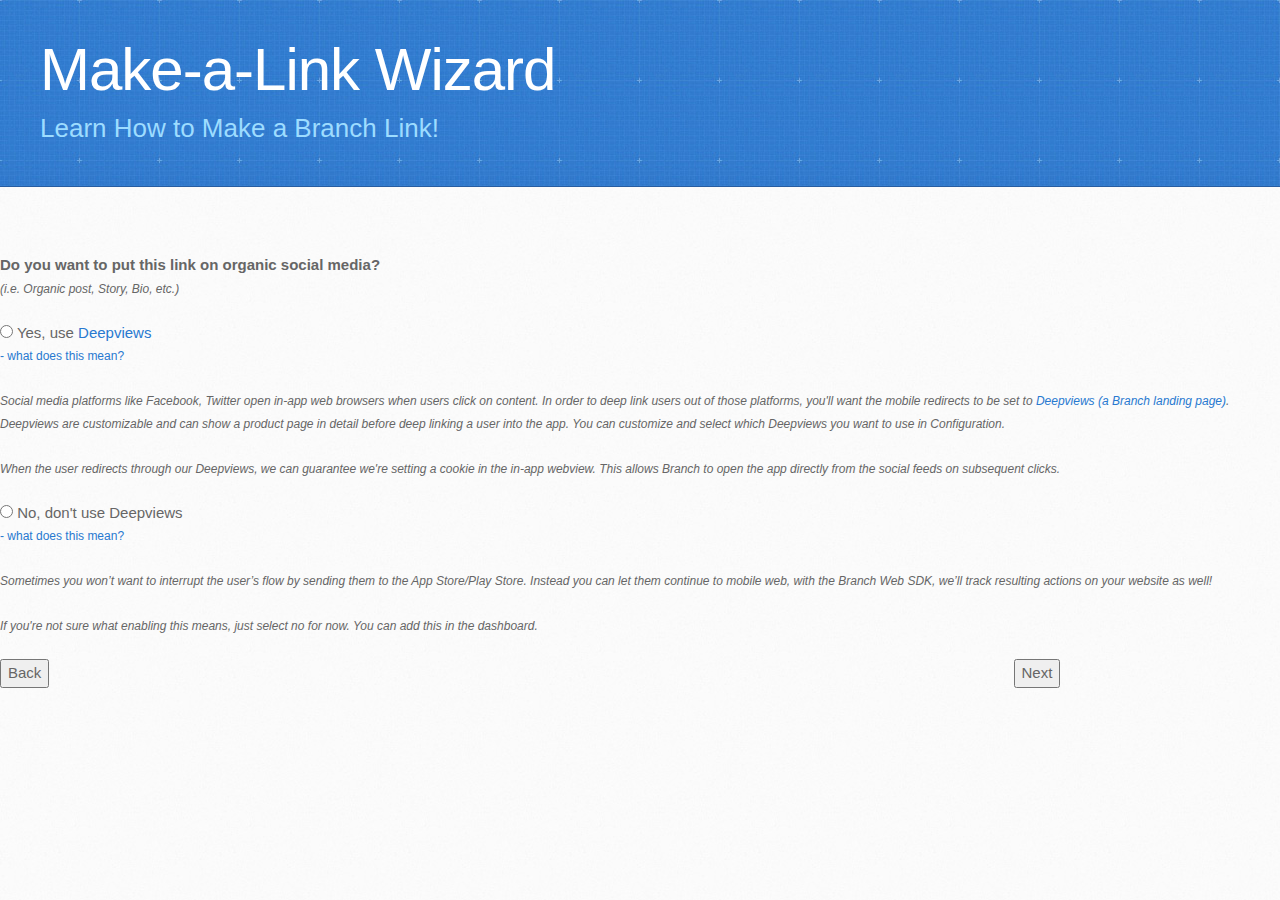
<file: quick-links-5.html>
<!DOCTYPE html>
<html>
  <head>
    <meta charset='utf-8'>
    <meta http-equiv="X-UA-Compatible" content="chrome=1">
    <meta name="viewport" content="width=device-width, initial-scale=1, maximum-scale=1">
    <link href='https://fonts.googleapis.com/css?family=Epilogue' rel='stylesheet' type='text/css'>
    <link rel="stylesheet" type="text/css" href="stylesheets/stylesheet.css" media="screen">
    <link rel="stylesheet" type="text/css" href="stylesheets/github-light.css" media="screen">
    <link rel="stylesheet" type="text/css" href="stylesheets/print.css" media="print">
    <!-- CSS only -->
    <link rel="stylesheet" href="https://stackpath.bootstrapcdn.com/bootstrap/4.5.0/css/bootstrap.min.css" integrity="sha384-9aIt2nRpC12Uk9gS9baDl411NQApFmC26EwAOH8WgZl5MYYxFfc+NcPb1dKGj7Sk" crossorigin="anonymous">
    <!--[if lt IE 9]>
    <script src="//html5shiv.googlecode.com/svn/trunk/html5.js"></script>
    <![endif]-->
    <title>Branch - Make a Link</title>
  </head>
  <body>
    <header>
      <div class="inner">
        <a href="index.html" style="text-decoration:none"><h1>Make-a-Link Wizard</h1></a>
        <h2>Learn How to Make a Branch Link!</h2>
      </div>
    </header><br><br>
    <div class="border border-dark rounded container">
      <br>
      <strong>Do you want to put this link on <b>organic</b> social media?</strong>
      <br>
      <small id="summary">(i.e. Organic post, Story, Bio, etc.)</small>
      <br><br>
      <div class="form-check">
        <label class="form-check-label">
          <input class="form-check-input radio" type="radio" name="radios" value="Yes" onChange="userSelection(), addDeepviews()">
          Yes, use <a target="_blank" href="https://help.branch.io/using-branch/docs/deepviews">Deepviews</a>
        </label>
        <div class="btn-group">
          <a href="#" data-toggle="tooltip" data-placement="right" title="I want to show users a customizable page before deep linking them into my app."><small>- what does this mean?</small></a>
        </div>
        <br>
        <label id="summary">Social media platforms like Facebook, Twitter open in-app web browsers when users click on content. In order to deep link users out of those platforms, you'll want the mobile redirects to be set to <a href="https://blog.branch.io/branch-deepviews-the-missing-link-in-app-discovery/"> Deepviews (a Branch landing page)</a>. Deepviews are customizable and can show a product page in detail before deep linking a user into the app. You can customize and select which Deepviews you want to use in Configuration. 
        <br><br>
        When the user redirects through our Deepviews, we can guarantee we're setting a cookie in the in-app webview. This allows Branch to open the app directly from the social feeds on subsequent clicks.
      </div><br>
      <div class="form-check">
        <label class="form-check-label">
          <input class="form-check-input radio" type="radio" name="radios" value="No" onChange="userSelection(), addDeepviews()">
          No, don't use Deepviews
        </label>
        <div class="btn-group">
          <a href="#" data-toggle="tooltip" data-placement="right" title="I want users to deep link straight into my app, and if that's not possible, I want users to see the .com page in the app that they're in."><small>- what does this mean?</small></a>
        </div>
        <br>
        <label id="summary">Sometimes you won’t want to interrupt the user’s flow by sending them to the App Store/Play Store. Instead you can let them continue to mobile web, with the Branch Web SDK, we’ll track resulting actions on your website as well!
          <br><br>
        If you're not sure what enabling this means, just select no for now. You can add this in the dashboard.
        </label>
      </div>
      <br>
      <button type="button" class="btn btn-success" onclick="back()">Back</button>
      <button type="button" class="btn btn-success next" onclick="next()">Next</button><br><br>
    </div>
    
    <!-- JS, Popper.js, and jQuery -->
    <script src="https://code.jquery.com/jquery-3.5.1.slim.min.js" integrity="sha384-DfXdz2htPH0lsSSs5nCTpuj/zy4C+OGpamoFVy38MVBnE+IbbVYUew+OrCXaRkfj" crossorigin="anonymous"></script>
    <script src="https://cdn.jsdelivr.net/npm/popper.js@1.16.0/dist/umd/popper.min.js" integrity="sha384-Q6E9RHvbIyZFJoft+2mJbHaEWldlvI9IOYy5n3zV9zzTtmI3UksdQRVvoxMfooAo" crossorigin="anonymous"></script>
    <script src="https://stackpath.bootstrapcdn.com/bootstrap/4.5.0/js/bootstrap.min.js" integrity="sha384-OgVRvuATP1z7JjHLkuOU7Xw704+h835Lr+6QL9UvYjZE3Ipu6Tp75j7Bh/kR0JKI" crossorigin="anonymous"></script>
    <script src="javascripts/main.js"></script>
  </body>
</html>
</file>
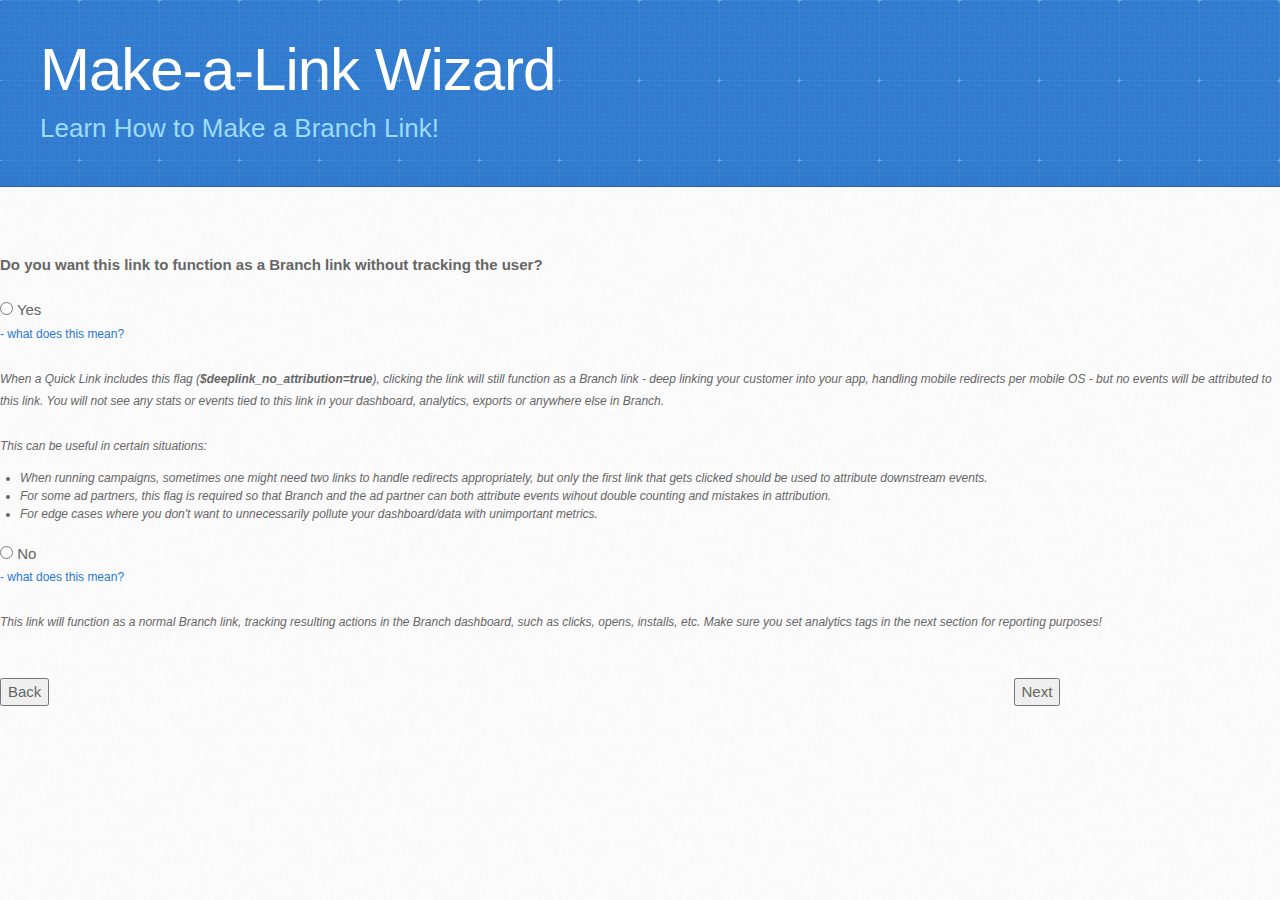
<file: quick-links-6.html>
<!DOCTYPE html>
<html>
  <head>
    <meta charset='utf-8'>
    <meta http-equiv="X-UA-Compatible" content="chrome=1">
    <meta name="viewport" content="width=device-width, initial-scale=1, maximum-scale=1">
    <link href='https://fonts.googleapis.com/css?family=Epilogue' rel='stylesheet' type='text/css'>
    <link rel="stylesheet" type="text/css" href="stylesheets/stylesheet.css" media="screen">
    <link rel="stylesheet" type="text/css" href="stylesheets/github-light.css" media="screen">
    <link rel="stylesheet" type="text/css" href="stylesheets/print.css" media="print">
    <!-- CSS only -->
    <link rel="stylesheet" href="https://stackpath.bootstrapcdn.com/bootstrap/4.5.0/css/bootstrap.min.css" integrity="sha384-9aIt2nRpC12Uk9gS9baDl411NQApFmC26EwAOH8WgZl5MYYxFfc+NcPb1dKGj7Sk" crossorigin="anonymous">
    <!--[if lt IE 9]>
    <script src="//html5shiv.googlecode.com/svn/trunk/html5.js"></script>
    <![endif]-->
    <title>Branch - Make a Link</title>
  </head>
  <body>
    <header>
      <div class="inner">
        <a href="index.html" style="text-decoration:none"><h1>Make-a-Link Wizard</h1></a>
        <h2>Learn How to Make a Branch Link!</h2>
      </div>
    </header><br><br>
    <div class="border border-dark rounded container">
      <br>
      <strong>Do you want this link to function as a Branch link without tracking the user?</strong><br><br>
      <div class="form-check">
        <label class="form-check-label">
          <input class="form-check-input radio" type="radio" name="attribution" value="true" onchange="attribute()">
          Yes
        </label>
        <div class="btn-group">
          <a href="#" data-toggle="tooltip" data-placement="right" title="Enabling this means that we won't track any downstream events that happen after a user clicks this link."><small>- what does this mean?</small></a>
        </div>
        <br>
        <label id="summary">When a Quick Link includes this flag (<b>$deeplink_no_attribution=true</b>), clicking the link will still function as a Branch link - deep linking your customer into your app, handling mobile redirects per mobile OS - but no events will be attributed to this link. You will not see any stats or events tied to this link in your dashboard, analytics, exports or anywhere else in Branch.
          <br><br>
          This can be useful in certain situations:
          <br>
          <ul>
            <li>When running campaigns, sometimes one might need two links to handle redirects appropriately, but only the first link that gets clicked should be used to attribute downstream events.</li>
            <li>For some ad partners, this flag is required so that Branch and the ad partner can both attribute events wihout double counting and mistakes in attribution.</li>
            <li>For edge cases where you don't want to unnecessarily pollute your dashboard/data with unimportant metrics.</li>
          </ul>
        </label>
      </div>
      <div class="form-check">
        <label class="form-check-label">
          <input class="form-check-input radio" type="radio" name="attribution" value="false" onchange="attribute()">
          No
        </label>
        <div class="btn-group">
          <a href="#" data-toggle="tooltip" data-placement="right" title="I want my link to get attribution for events"><small>- what does this mean?</small></a>
        </div>
        <br>
        <label id="summary">This link will function as a normal Branch link, tracking resulting actions in the Branch dashboard, such as clicks, opens, installs, etc. Make sure you set analytics tags in the next section for reporting purposes!
          <br><br>
        </label>
      </div>
      <br>
      <button type="button" class="btn btn-success" onclick="back()">Back</button>
      <button type="button" class="btn btn-success next" onclick="next()">Next</button>
      <br><br>
    </div>
    
    <!-- JS, Popper.js, and jQuery -->
    <script src="https://code.jquery.com/jquery-3.5.1.slim.min.js" integrity="sha384-DfXdz2htPH0lsSSs5nCTpuj/zy4C+OGpamoFVy38MVBnE+IbbVYUew+OrCXaRkfj" crossorigin="anonymous"></script>
    <script src="https://cdn.jsdelivr.net/npm/popper.js@1.16.0/dist/umd/popper.min.js" integrity="sha384-Q6E9RHvbIyZFJoft+2mJbHaEWldlvI9IOYy5n3zV9zzTtmI3UksdQRVvoxMfooAo" crossorigin="anonymous"></script>
    <script src="https://stackpath.bootstrapcdn.com/bootstrap/4.5.0/js/bootstrap.min.js" integrity="sha384-OgVRvuATP1z7JjHLkuOU7Xw704+h835Lr+6QL9UvYjZE3Ipu6Tp75j7Bh/kR0JKI" crossorigin="anonymous"></script>
    <script src="javascripts/main.js"></script>
  </body>
</html>
</file>
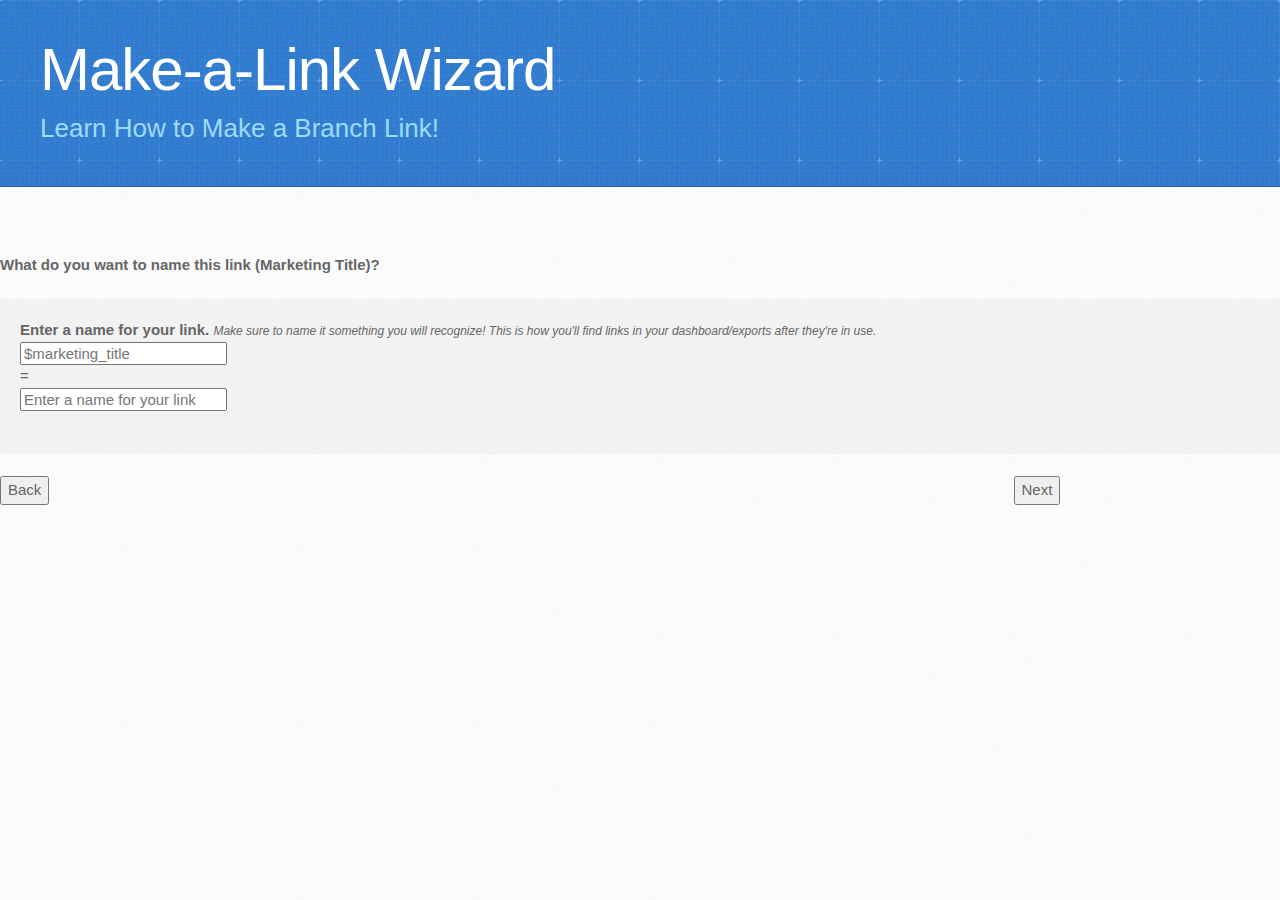
<file: quick-links-7.html>
<!DOCTYPE html>
<html>
  <head>
    <meta charset='utf-8'>
    <meta http-equiv="X-UA-Compatible" content="chrome=1">
    <meta name="viewport" content="width=device-width, initial-scale=1, maximum-scale=1">
    <link href='https://fonts.googleapis.com/css?family=Epilogue' rel='stylesheet' type='text/css'>
    <link rel="stylesheet" type="text/css" href="stylesheets/stylesheet.css" media="screen">
    <link rel="stylesheet" type="text/css" href="stylesheets/github-light.css" media="screen">
    <link rel="stylesheet" type="text/css" href="stylesheets/print.css" media="print">
    <!-- CSS only -->
    <link rel="stylesheet" href="https://stackpath.bootstrapcdn.com/bootstrap/4.5.0/css/bootstrap.min.css" integrity="sha384-9aIt2nRpC12Uk9gS9baDl411NQApFmC26EwAOH8WgZl5MYYxFfc+NcPb1dKGj7Sk" crossorigin="anonymous">
    <!--[if lt IE 9]>
    <script src="//html5shiv.googlecode.com/svn/trunk/html5.js"></script>
    <![endif]-->
    <title>Branch - Make a Link</title>
  </head>
  <body>
    <header>
      <div class="inner">
        <a href="index.html" style="text-decoration:none"><h1>Make-a-Link Wizard</h1></a>
        <h2>Learn How to Make a Branch Link!</h2>
      </div>
    </header>
    <br><br>
    <div class="border border-dark rounded container">
      <br>
      <strong>What do you want to name this link (Marketing Title)?</strong>
      <br><br>
      <form class="form">
        <b class="form-text">Enter a name for your link.</b>
        <small id="summary">Make sure to name it something you will recognize! This is how you'll find links in your dashboard/exports after they're in use.</small>
        <div class="row">
          <div class="col">
            <input type="value" class="form-control" readonly placeholder="$marketing_title">
          </div>=
          <div class="col">
            <input type="value" class="form-control" id="$marketing_title" placeholder="Enter a name for your link" data-toggle="tooltip" data-placement="top">
          </div>
        </div>
        <br>
      </form>
      <br>
      <button type="button" class="btn btn-success" onclick="back()">Back</button>
      <button type="button" class="btn btn-success next" onclick="next(), setTitle()">Next</button>
      <br><br>
    </div>
    
    <!-- JS, Popper.js, and jQuery -->
    <script src="https://code.jquery.com/jquery-3.5.1.slim.min.js" integrity="sha384-DfXdz2htPH0lsSSs5nCTpuj/zy4C+OGpamoFVy38MVBnE+IbbVYUew+OrCXaRkfj" crossorigin="anonymous"></script>
    <script src="https://cdn.jsdelivr.net/npm/popper.js@1.16.0/dist/umd/popper.min.js" integrity="sha384-Q6E9RHvbIyZFJoft+2mJbHaEWldlvI9IOYy5n3zV9zzTtmI3UksdQRVvoxMfooAo" crossorigin="anonymous"></script>
    <script src="https://stackpath.bootstrapcdn.com/bootstrap/4.5.0/js/bootstrap.min.js" integrity="sha384-OgVRvuATP1z7JjHLkuOU7Xw704+h835Lr+6QL9UvYjZE3Ipu6Tp75j7Bh/kR0JKI" crossorigin="anonymous"></script>
    <script src="javascripts/main.js"></script>
  </body>
</html>
</file>
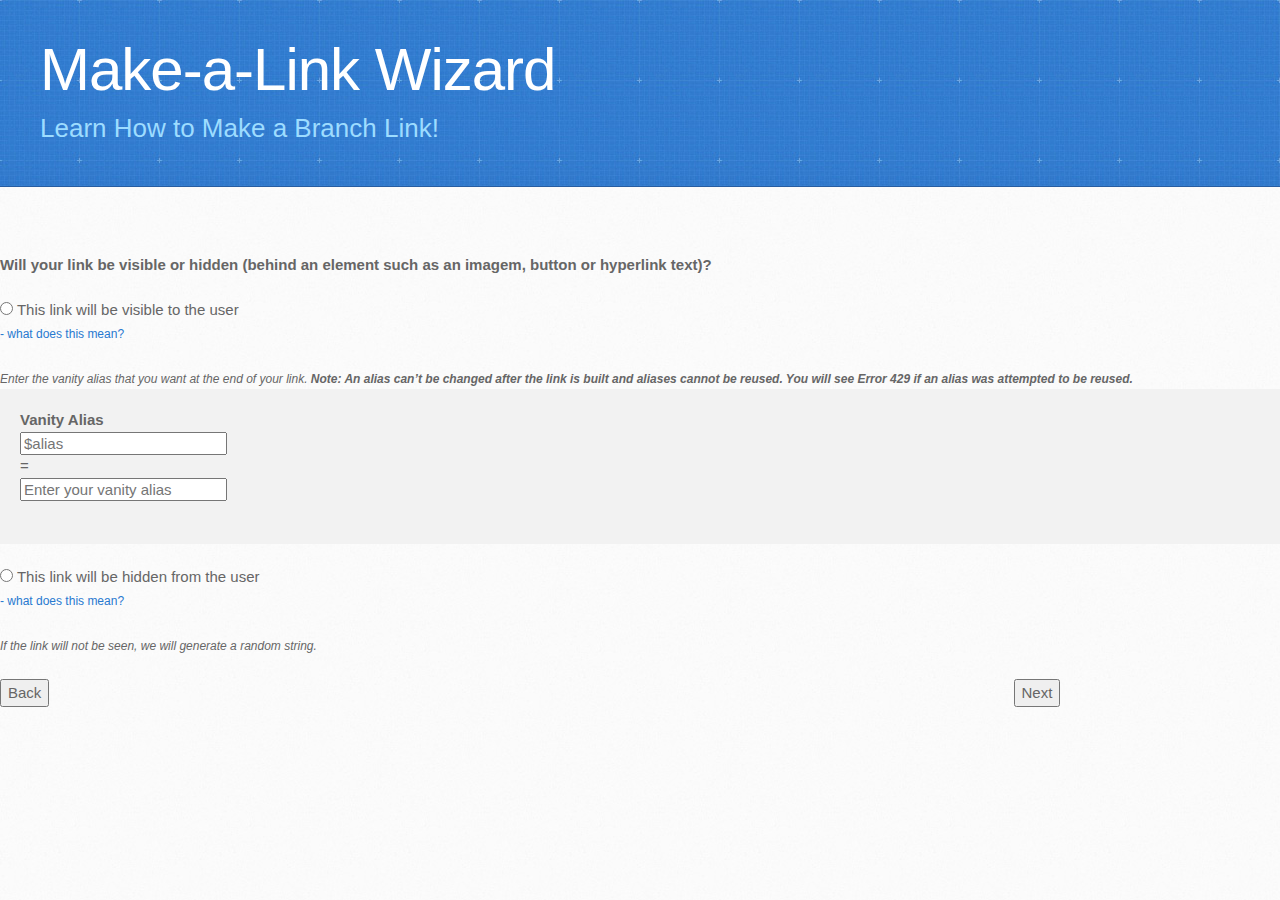
<file: quick-links-8.html>
<!DOCTYPE html>
<html>
  <head>
    <meta charset='utf-8'>
    <meta http-equiv="X-UA-Compatible" content="chrome=1">
    <meta name="viewport" content="width=device-width, initial-scale=1, maximum-scale=1">
    <link href='https://fonts.googleapis.com/css?family=Epilogue' rel='stylesheet' type='text/css'>
    <link rel="stylesheet" type="text/css" href="stylesheets/stylesheet.css" media="screen">
    <link rel="stylesheet" type="text/css" href="stylesheets/github-light.css" media="screen">
    <link rel="stylesheet" type="text/css" href="stylesheets/print.css" media="print">
    <!-- CSS only -->
    <link rel="stylesheet" href="https://stackpath.bootstrapcdn.com/bootstrap/4.5.0/css/bootstrap.min.css" integrity="sha384-9aIt2nRpC12Uk9gS9baDl411NQApFmC26EwAOH8WgZl5MYYxFfc+NcPb1dKGj7Sk" crossorigin="anonymous">
    <script src="https://cdnjs.cloudflare.com/ajax/libs/popper.js/1.14.7/umd/popper.min.js" integrity="sha384-UO2eT0CpHqdSJQ6hJty5KVphtPhzWj9WO1clHTMGa3JDZwrnQq4sF86dIHNDz0W1" crossorigin="anonymous"></script>
    <script src="https://stackpath.bootstrapcdn.com/bootstrap/4.3.1/js/bootstrap.min.js" integrity="sha384-JjSmVgyd0p3pXB1rRibZUAYoIIy6OrQ6VrjIEaFf/nJGzIxFDsf4x0xIM+B07jRM" crossorigin="anonymous"></script>
    <title>Branch - Make a Link</title>
  </head>
  <body>
    <header>
      <div class="inner">
        <a href="index.html" style="text-decoration:none"><h1>Make-a-Link Wizard</h1></a>
        <h2>Learn How to Make a Branch Link!</h2>
      </div>
    </header><br><br>
    <div class="border border-dark rounded container">
      <br>
      <strong>Will your link be visible or hidden (behind an element such as an imagem, button or hyperlink text)?</strong><br><br>
      <div class="form-check">
        <label class="form-check-label">
          <input class="form-check-input radio" type="radio" name="radios" value="Visible" onchange="showForm()">
          This link will be visible to the user
        </label>
        <div class="btn-group">
          <a href="#" data-toggle="tooltip" data-placement="right" title="You can change your link alias to a vanity URL to reduce character counts or provide context about the link."><small>- what does this mean?</small></a>
        </div>
        <br>
        <label id="summary">Enter the vanity alias that you want at the end of your link.
            <b>Note: An alias can’t be changed after the link is built and aliases cannot be reused. You will see Error 429 if an alias was attempted to be reused.</b>
        </label>
      </div>
      <form class="key-value-form-container">
        <b class="form-text">Vanity Alias</b>
        <div class="row">
          <div class="col">
            <input type="value" class="form-control" readonly placeholder="$alias">
          </div>=
          <div class="col">
            <input type="value" class="form-control" id="$alias" placeholder="Enter your vanity alias" data-toggle="tooltip" data-placement="top" title="this will be appended to your link for appearance purposes">
          </div>
        </div>
        <br>
      </form><br>
      <div class="form-check">
        <label class="form-check-label">
          <input class="form-check-input radio" type="radio" name="radios" value="Hidden" onchange="showForm()">
          This link will be hidden from the user
        </label>
        <div class="btn-group">
          <a href="#" data-toggle="tooltip" data-placement="right" title="Branch links by default will assign a random string of characters to your link."><small>- what does this mean?</small></a>
        </div>
        <br>
        <label id="summary">If the link will not be seen, we will generate a random string.</label>
      </div><br>
      <button type="button" class="btn btn-success" onclick="back()">Back</button>
      <button type="button" class="btn btn-success next" onclick="next(), setAlias()">Next</button></a>
      <br><br>
    </div>
    
    <!-- JS, Popper.js, and jQuery -->
    <script src="https://code.jquery.com/jquery-3.5.1.slim.min.js" integrity="sha384-DfXdz2htPH0lsSSs5nCTpuj/zy4C+OGpamoFVy38MVBnE+IbbVYUew+OrCXaRkfj" crossorigin="anonymous"></script>
    <script src="https://cdn.jsdelivr.net/npm/popper.js@1.16.0/dist/umd/popper.min.js" integrity="sha384-Q6E9RHvbIyZFJoft+2mJbHaEWldlvI9IOYy5n3zV9zzTtmI3UksdQRVvoxMfooAo" crossorigin="anonymous"></script>
    <script src="https://stackpath.bootstrapcdn.com/bootstrap/4.5.0/js/bootstrap.min.js" integrity="sha384-OgVRvuATP1z7JjHLkuOU7Xw704+h835Lr+6QL9UvYjZE3Ipu6Tp75j7Bh/kR0JKI" crossorigin="anonymous"></script>
    <script src="javascripts/main.js"></script>
  </body>
</html>
</file>
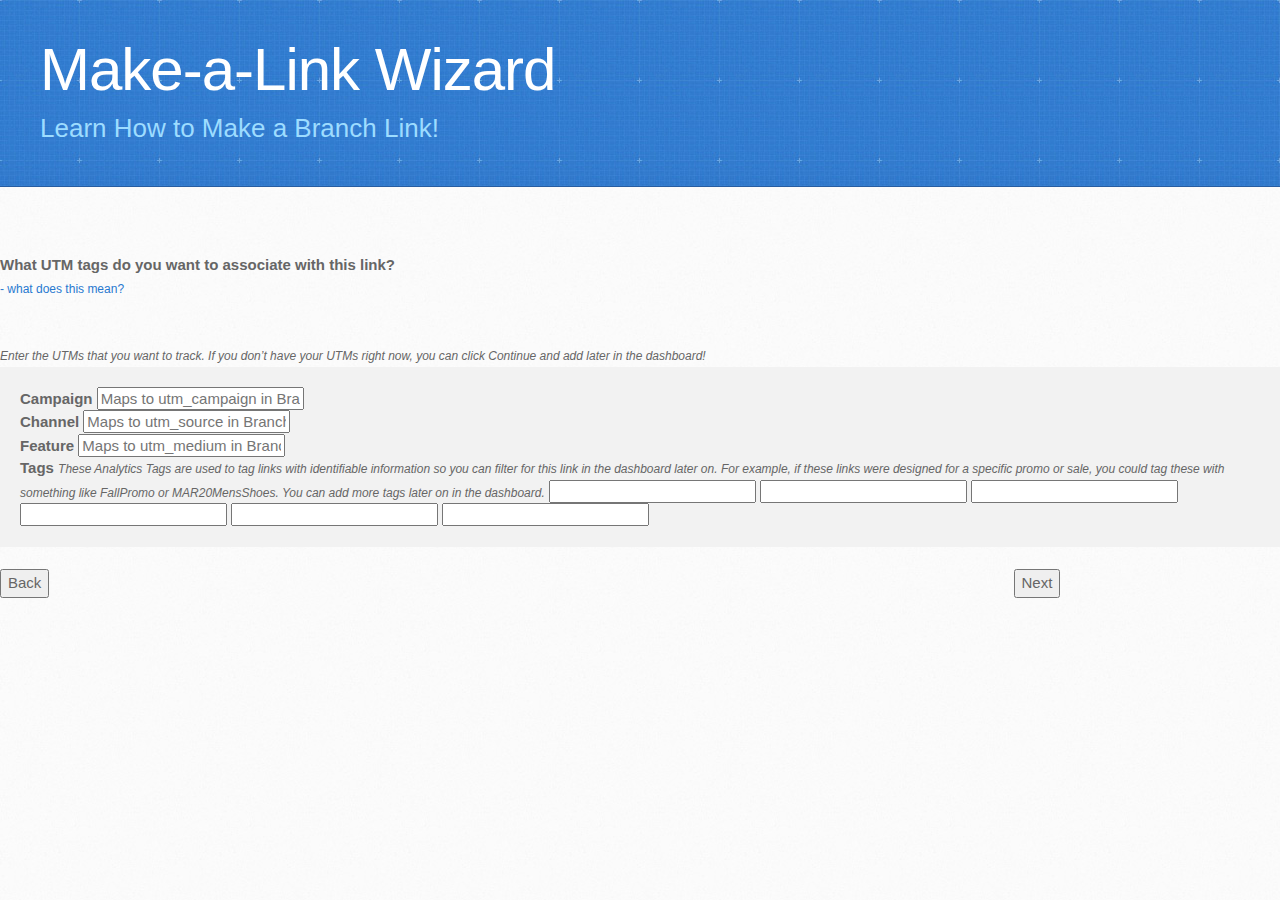
<file: quick-links-9.html>
<!DOCTYPE html>
<html>
  <head>
    <meta charset='utf-8'>
    <meta http-equiv="X-UA-Compatible" content="chrome=1">
    <meta name="viewport" content="width=device-width, initial-scale=1, maximum-scale=1">
    <link href='https://fonts.googleapis.com/css?family=Epilogue' rel='stylesheet' type='text/css'>
    <link rel="stylesheet" type="text/css" href="stylesheets/stylesheet.css" media="screen">
    <link rel="stylesheet" type="text/css" href="stylesheets/github-light.css" media="screen">
    <link rel="stylesheet" type="text/css" href="stylesheets/print.css" media="print">
    <!-- CSS only -->
    <link rel="stylesheet" href="https://stackpath.bootstrapcdn.com/bootstrap/4.5.0/css/bootstrap.min.css" integrity="sha384-9aIt2nRpC12Uk9gS9baDl411NQApFmC26EwAOH8WgZl5MYYxFfc+NcPb1dKGj7Sk" crossorigin="anonymous">
    <script src="https://cdnjs.cloudflare.com/ajax/libs/popper.js/1.14.7/umd/popper.min.js" integrity="sha384-UO2eT0CpHqdSJQ6hJty5KVphtPhzWj9WO1clHTMGa3JDZwrnQq4sF86dIHNDz0W1" crossorigin="anonymous"></script>
    <script src="https://stackpath.bootstrapcdn.com/bootstrap/4.3.1/js/bootstrap.min.js" integrity="sha384-JjSmVgyd0p3pXB1rRibZUAYoIIy6OrQ6VrjIEaFf/nJGzIxFDsf4x0xIM+B07jRM" crossorigin="anonymous"></script>
    <title>Branch - Make a Link</title>
  </head>
  <body>
    <header>
      <div class="inner">
        <a href="index.html" style="text-decoration:none"><h1>Make-a-Link Wizard</h1></a>
        <h2>Learn How to Make a Branch Link!</h2>
      </div>
    </header>
    <br><br>
    <div class="border border-dark rounded container">
      <br>
      <strong>What UTM tags do you want to associate with this link?</strong>
      <div class="btn-group">
          <a href="#" data-toggle="tooltip" data-placement="right" title="UTM tags are used for certain ads partners that will help you identify where this link was used. Note: These fields are case-sensitive."><small>- what does this mean?</small></a>
        </div><br>
        <br>
        <label id="summary">Enter the UTMs that you want to track.
		If you don’t have your UTMs right now, you can click Continue and add later in the dashboard!</label>
      <form class="form">
        <div class="form-group" id="utmtextfields">
          <b>Campaign</b>
          <input type="value" class="form-control" id="campaign" placeholder="Maps to utm_campaign in Branch"><br>
          <b>Channel</b>
          <input type="value" class="form-control" id="channel" placeholder="Maps to utm_source in Branch"><br>
          <b>Feature</b>
          <input type="value" class="form-control" id="feature" placeholder="Maps to utm_medium in Branch"><br>
          <b>Tags</b>
          <label><small id="summary">These Analytics Tags are used to tag links with identifiable information so you can filter for this link in the dashboard later on. For example, if these links were designed for a specific promo or sale, you could tag these with something like FallPromo or MAR20MensShoes. You can add more tags later on in the dashboard.</small></label>
          <form id="tagsForm">
            <input type="value" class="form-control-sm tags" placeholder="">
            <input type="value" class="form-control-sm tags" placeholder="">
            <input type="value" class="form-control-sm tags" placeholder="">
            <input type="value" class="form-control-sm tags" placeholder="">
            <input type="value" class="form-control-sm tags" placeholder="">
            <input type="value" class="form-control-sm tags" placeholder="">
          </form>
        </div>
      </form><br>
      <button type="button" class="btn btn-success" onclick="back()">Back</button>
      <button type="button" class="btn btn-success next" onclick="next(), setUTMTags()">Next</button><br><br>
    </div>
    <br><br>
    
    <!-- JS, Popper.js, and jQuery -->
    <script src="https://code.jquery.com/jquery-3.5.1.slim.min.js" integrity="sha384-DfXdz2htPH0lsSSs5nCTpuj/zy4C+OGpamoFVy38MVBnE+IbbVYUew+OrCXaRkfj" crossorigin="anonymous"></script>
    <script src="https://cdn.jsdelivr.net/npm/popper.js@1.16.0/dist/umd/popper.min.js" integrity="sha384-Q6E9RHvbIyZFJoft+2mJbHaEWldlvI9IOYy5n3zV9zzTtmI3UksdQRVvoxMfooAo" crossorigin="anonymous"></script>
    <script src="https://stackpath.bootstrapcdn.com/bootstrap/4.5.0/js/bootstrap.min.js" integrity="sha384-OgVRvuATP1z7JjHLkuOU7Xw704+h835Lr+6QL9UvYjZE3Ipu6Tp75j7Bh/kR0JKI" crossorigin="anonymous"></script>
    <script src="javascripts/main.js"></script>
  </body>
</html>
</file>
<file: stylesheets/github-light.css>
/*!
 * GitHub Light v0.4.1
 * Copyright (c) 2012 - 2017 GitHub, Inc.
 * Licensed under MIT (https://github.com/primer/github-syntax-theme-generator/blob/master/LICENSE)
 */

.pl-c /* comment, punctuation.definition.comment, string.comment */ {
  color: #6a737d;
}

.pl-c1 /* constant, entity.name.constant, variable.other.constant, variable.language, support, meta.property-name, support.constant, support.variable, meta.module-reference, markup.raw, meta.diff.header, meta.output */,
.pl-s .pl-v /* string variable */ {
  color: #005cc5;
}

.pl-e /* entity */,
.pl-en /* entity.name */ {
  color: #6f42c1;
}

.pl-smi /* variable.parameter.function, storage.modifier.package, storage.modifier.import, storage.type.java, variable.other */,
.pl-s .pl-s1 /* string source */ {
  color: #24292e;
}

.pl-ent /* entity.name.tag, markup.quote */ {
  color: #22863a;
}

.pl-k /* keyword, storage, storage.type */ {
  color: #d73a49;
}

.pl-s /* string */,
.pl-pds /* punctuation.definition.string, source.regexp, string.regexp.character-class */,
.pl-s .pl-pse .pl-s1 /* string punctuation.section.embedded source */,
.pl-sr /* string.regexp */,
.pl-sr .pl-cce /* string.regexp constant.character.escape */,
.pl-sr .pl-sre /* string.regexp source.ruby.embedded */,
.pl-sr .pl-sra /* string.regexp string.regexp.arbitrary-repitition */ {
  color: #032f62;
}

.pl-v /* variable */,
.pl-smw /* sublimelinter.mark.warning */ {
  color: #e36209;
}

.pl-bu /* invalid.broken, invalid.deprecated, invalid.unimplemented, message.error, brackethighlighter.unmatched, sublimelinter.mark.error */ {
  color: #b31d28;
}

.pl-ii /* invalid.illegal */ {
  color: #fafbfc;
  background-color: #b31d28;
}

.pl-c2 /* carriage-return */ {
  color: #fafbfc;
  background-color: #d73a49;
}

.pl-c2::before /* carriage-return */ {
  content: "^M";
}

.pl-sr .pl-cce /* string.regexp constant.character.escape */ {
  font-weight: bold;
  color: #22863a;
}

.pl-ml /* markup.list */ {
  color: #735c0f;
}

.pl-mh /* markup.heading */,
.pl-mh .pl-en /* markup.heading entity.name */,
.pl-ms /* meta.separator */ {
  font-weight: bold;
  color: #005cc5;
}

.pl-mi /* markup.italic */ {
  font-style: italic;
  color: #24292e;
}

.pl-mb /* markup.bold */ {
  font-weight: bold;
  color: #24292e;
}

.pl-md /* markup.deleted, meta.diff.header.from-file, punctuation.definition.deleted */ {
  color: #b31d28;
  background-color: #ffeef0;
}

.pl-mi1 /* markup.inserted, meta.diff.header.to-file, punctuation.definition.inserted */ {
  color: #22863a;
  background-color: #f0fff4;
}

.pl-mc /* markup.changed, punctuation.definition.changed */ {
  color: #e36209;
  background-color: #ffebda;
}

.pl-mi2 /* markup.ignored, markup.untracked */ {
  color: #f6f8fa;
  background-color: #005cc5;
}

.pl-mdr /* meta.diff.range */ {
  font-weight: bold;
  color: #6f42c1;
}

.pl-ba /* brackethighlighter.tag, brackethighlighter.curly, brackethighlighter.round, brackethighlighter.square, brackethighlighter.angle, brackethighlighter.quote */ {
  color: #586069;
}

.pl-sg /* sublimelinter.gutter-mark */ {
  color: #959da5;
}

.pl-corl /* constant.other.reference.link, string.other.link */ {
  text-decoration: underline;
  color: #032f62;
}
</file>
<file: stylesheets/print.css>
html, body, div, span, applet, object, iframe,
h1, h2, h3, h4, h5, h6, p, blockquote, pre,
a, abbr, acronym, address, big, cite, code,
del, dfn, em, img, ins, kbd, q, s, samp,
small, strike, strong, sub, sup, tt, var,
b, u, i, center,
dl, dt, dd, ol, ul, li,
fieldset, form, label, legend,
table, caption, tbody, tfoot, thead, tr, th, td,
article, aside, canvas, details, embed,
figure, figcaption, footer, header, hgroup,
menu, nav, output, ruby, section, summary,
time, mark, audio, video {
  padding: 0;
  margin: 0;
  font: inherit;
  font-size: 100%;
  vertical-align: baseline;
  border: 0;
}
/* HTML5 display-role reset for older browsers */
article, aside, details, figcaption, figure,
footer, header, hgroup, menu, nav, section {
  display: block;
}
body {
  line-height: 1;
}
ol, ul {
  list-style: none;
}
blockquote, q {
  quotes: none;
}
blockquote:before, blockquote:after,
q:before, q:after {
  content: '';
  content: none;
}
table {
  border-spacing: 0;
  border-collapse: collapse;
}
body {
  font-family: 'Helvetica Neue', Helvetica, Arial, serif;
  font-size: 13px;
  line-height: 1.5;
  color: #000;
}

a {
  font-weight: bold;
  color: #d5000d;
}

header {
  padding-top: 35px;
  padding-bottom: 10px;
}

header h1 {
  font-size: 48px;
  font-weight: bold;
  line-height: 1.2;
  color: #303030;
  letter-spacing: -1px;
}

header h2 {
  font-size: 24px;
  font-weight: normal;
  line-height: 1.3;
  color: #aaa;
  letter-spacing: -1px;
}
#downloads {
  display: none;
}
#main_content {
  padding-top: 20px;
}

code, pre {
  margin-bottom: 30px;
  font-family: Monaco, "Bitstream Vera Sans Mono", "Lucida Console", Terminal;
  font-size: 12px;
  color: #222;
}

code {
  padding: 0 3px;
}

pre {
  padding: 20px;
  overflow: auto;
  border: solid 1px #ddd;
}
pre code {
  padding: 0;
}

ul, ol, dl {
  margin-bottom: 20px;
}


/* COMMON STYLES */

table {
  width: 100%;
  border: 1px solid #ebebeb;
}

th {
  font-weight: 500;
}

td {
  font-weight: 300;
  text-align: center;
  border: 1px solid #ebebeb;
}

form {
  padding: 20px;
  background: #f2f2f2;

}


/* GENERAL ELEMENT TYPE STYLES */

h1 {
  font-size: 2.8em;
}

h2 {
  margin-bottom: 8px;
  font-size: 22px;
  font-weight: bold;
  color: #303030;
}

h3 {
  margin-bottom: 8px;
  font-size: 18px;
  font-weight: bold;
  color: #d5000d;
}

h4 {
  font-size: 16px;
  font-weight: bold;
  color: #303030;
}

h5 {
  font-size: 1em;
  color: #303030;
}

h6 {
  font-size: .8em;
  color: #303030;
}

p {
  margin-bottom: 20px;
  font-weight: 300;
}

a {
  text-decoration: none;
}

p a {
  font-weight: 400;
}

blockquote {
  padding: 0 0 0 30px;
  margin-bottom: 20px;
  font-size: 1.6em;
  border-left: 10px solid #e9e9e9;
}

ul li {
  padding-left: 20px;
  list-style-position: inside;
  list-style: disc;
}

ol li {
  padding-left: 3px;
  list-style-position: inside;
  list-style: decimal;
}

dl dd {
  font-style: italic;
  font-weight: 100;
}

footer {
  padding-top: 20px;
  padding-bottom: 30px;
  margin-top: 40px;
  font-size: 13px;
  color: #aaa;
}

footer a {
  color: #666;
}

/* MISC */
.clearfix:after {
  display: block;
  height: 0;
  clear: both;
  visibility: hidden;
  content: '.';
}

.clearfix {display: inline-block;}
* html .clearfix {height: 1%;}
.clearfix {display: block;}
</file>
<file: stylesheets/stylesheet.css>
/*! normalize.css v3.0.2 | MIT License | git.io/normalize */

/**
 * 1. Set default font family to sans-serif.
 * 2. Prevent iOS text size adjust after orientation change, without disabling
 *    user zoom.
 */

$primary = #225CFF
$gray = #C8CCD4

body
  font-family: "Roboto", sans-serif

.radio
  position: relative
  cursor: pointer
  line-height: 20px
  font-size: 14px
  margin: 15px
  .label
    position: relative
    display: block
    float: left
    margin-right: 10px
    width: 20px
    height: 20px
    border: 2px solid $gray
    border-radius: 100%
    -webkit-tap-highlight-color: transparent
    &:after
      content: ''
      position: absolute
      top 3px
      left 3px
      width 10px
      height 10px
      border-radius 100%
      background $primary
      transform scale(0)
      transition all .2s ease
      opacity .08
      pointer-events: none
  &:hover
    .label:after
      transform scale(3.6)
    
  
input[type="radio"]:checked + .label
  border-color $primary
  &:after
    transform scale(1)
    transition all .2s cubic-bezier(.35,.9,.4,.9)
    opacity 1

.cntr
  position absolute
  top calc(50% - 10px)
  left 0
  width 100%
  text-align center

.hidden
  display none
  
//dribbble 
.credit
  position: fixed
  right: 20px
  bottom: 20px
  transition: all .2s ease
  -webkit-user-select: none
  user-select: none
  opacity: .6
  img
    width: 72px
  &:hover
    transform: scale(.95)     

html {
  font-family: sans-serif; /* 1 */
  -webkit-text-size-adjust: 100%; /* 2 */
  -ms-text-size-adjust: 100%; /* 2 */
}

/**
 * Remove default margin.
 */

body {
  margin: 0;
}

/* HTML5 display definitions
   ========================================================================== */

/**
 * Correct `block` display not defined for any HTML5 element in IE 8/9.
 * Correct `block` display not defined for `details` or `summary` in IE 10/11
 * and Firefox.
 * Correct `block` display not defined for `main` in IE 11.
 */

article,
aside,
details,
figcaption,
figure,
footer,
header,
hgroup,
main,
menu,
nav,
section,
summary {
  display: block;
  padding-bottom: 50px;
}

/**
 * 1. Correct `inline-block` display not defined in IE 8/9.
 * 2. Normalize vertical alignment of `progress` in Chrome, Firefox, and Opera.
 */

audio,
canvas,
progress,
video {
  display: inline-block; /* 1 */
  vertical-align: baseline; /* 2 */
}

/**
 * Prevent modern browsers from displaying `audio` without controls.
 * Remove excess height in iOS 5 devices.
 */

audio:not([controls]) {
  display: none;
  height: 0;
}

/**
 * Address `[hidden]` styling not present in IE 8/9/10.
 * Hide the `template` element in IE 8/9/11, Safari, and Firefox < 22.
 */

[hidden],
template {
  display: none;
}

/* Links
   ========================================================================== */

/**
 * Remove the gray background color from active links in IE 10.
 */

a {
  background-color: transparent;
}

/**
 * Improve readability when focused and also mouse hovered in all browsers.
 */

a:active,
a:hover {
  outline: 0;
}

/* Text-level semantics
   ========================================================================== */

/**
 * Address styling not present in IE 8/9/10/11, Safari, and Chrome.
 */

abbr[title] {
  border-bottom: 1px dotted;
}

/**
 * Address style set to `bolder` in Firefox 4+, Safari, and Chrome.
 */

b,
strong {
  font-weight: bold;
}

/**
 * Address styling not present in Safari and Chrome.
 */

dfn {
  font-style: italic;
}

/**
 * Address variable `h1` font-size and margin within `section` and `article`
 * contexts in Firefox 4+, Safari, and Chrome.
 */

h1 {
  margin: 0.67em 0;
  font-size: 2em;
}

/**
 * Address styling not present in IE 8/9.
 */

mark {
  color: #000;
  background: #ff0;
}

/**
 * Address inconsistent and variable font size in all browsers.
 */

small {
  font-size: 80%;
}

/**
 * Prevent `sub` and `sup` affecting `line-height` in all browsers.
 */

sub,
sup {
  position: relative;
  font-size: 75%;
  line-height: 0;
  vertical-align: baseline;
}

sup {
  top: -0.5em;
}

sub {
  bottom: -0.25em;
}

/* Embedded content
   ========================================================================== */

/**
 * Remove border when inside `a` element in IE 8/9/10.
 */

img {
  border: 0;
}

/**
 * Correct overflow not hidden in IE 9/10/11.
 */

svg:not(:root) {
  overflow: hidden;
}

/* Grouping content
   ========================================================================== */

/**
 * Address margin not present in IE 8/9 and Safari.
 */

figure {
  margin: 1em 40px;
}

/**
 * Address differences between Firefox and other browsers.
 */

hr {
  height: 0;
  -moz-box-sizing: content-box;
  box-sizing: content-box;
}

/**
 * Contain overflow in all browsers.
 */

pre {
  overflow: auto;
}

/**
 * Address odd `em`-unit font size rendering in all browsers.
 */

code,
kbd,
pre,
samp {
  font-family: monospace, monospace;
  font-size: 1em;
}

/* Forms
   ========================================================================== */

/**
 * Known limitation: by default, Chrome and Safari on OS X allow very limited
 * styling of `select`, unless a `border` property is set.
 */

/**
 * 1. Correct color not being inherited.
 *    Known issue: affects color of disabled elements.
 * 2. Correct font properties not being inherited.
 * 3. Address margins set differently in Firefox 4+, Safari, and Chrome.
 */

 #adjust {
  position: relative;
  left: 5px;
 }

 #summary {
  font-style: italic;
  font-size: 12px;
 }

 #viewData {
    display: block;
    text-align: center;
    line-height: 150%;
    background-color: #ff9966;
    transition: color 0.15s ease-in-out, background-color 0.15s ease-in-out, border-color 0.15s ease-in-out, box-shadow 0.15s ease-in-out;
}

 .next {
  position: relative;
  right: -960px;
 }

.buttondesign {
  background-color: #008ae6;
  border: 1px;
  color: white;
  padding: 8px 12px;
  text-align: center;
  text-decoration: none;
  display: inline-block;
  font-size: 12px;
  margin-left:250px;
  transition: all 0.5s;
  cursor: pointer;
}

.buttondesign span {
  cursor: pointer;
  display: inline-block;
  position: relative;
  transition: 0.5s;
}

.buttondesign span:after {
  content: '\00bb';
  position: absolute;
  opacity: 0;
  top: 0;
  right: -20px;
  transition: 0.3s;
}

.buttondesign:hover span {
  padding-right: 15px;
}

.buttondesign:hover span:after {
  opacity: 1;
  right: 0;
}

/* Style the collapsible content. Note: hidden by default */
#emailBox {
  padding: 0 18px;
  display: none;
  overflow: hidden;
  background-color: #f1f1f1;
}

.dashboard {
  background-color: gray;
  color: white;
  font-size: 16px;
  position: static;
  padding: 15px 20px;
  margin-left: 190px;
}

/* Style the collapsible content. Note: hidden by default */
.content {
  padding: 0 18px;
  background-color: white;
  max-height: 0;
  overflow: hidden;
  transition: max-height 0.2s ease-out;
}

button,
input,
optgroup,
select,
textarea {
  margin: 0; /* 3 */
  font: inherit; /* 2 */
  color: inherit; /* 1 */
}

/**
 * Address `overflow` set to `hidden` in IE 8/9/10/11.
 */

button {
  overflow: visible;
}

/**
 * Address inconsistent `text-transform` inheritance for `button` and `select`.
 * All other form control elements do not inherit `text-transform` values.
 * Correct `button` style inheritance in Firefox, IE 8/9/10/11, and Opera.
 * Correct `select` style inheritance in Firefox.
 */

button,
select {
  text-transform: none;
}

/**
 * 1. Avoid the WebKit bug in Android 4.0.* where (2) destroys native `audio`
 *    and `video` controls.
 * 2. Correct inability to style clickable `input` types in iOS.
 * 3. Improve usability and consistency of cursor style between image-type
 *    `input` and others.
 */

button,
html input[type="button"], /* 1 */
input[type="reset"],
input[type="submit"] {
  -webkit-appearance: button; /* 2 */
  cursor: pointer; /* 3 */
}

/**
 * Re-set default cursor for disabled elements.
 */

button[disabled],
html input[disabled] {
  cursor: default;
}

/**
 * Remove inner padding and border in Firefox 4+.
 */

button::-moz-focus-inner,
input::-moz-focus-inner {
  padding: 0;
  border: 0;
}

/**
 * Address Firefox 4+ setting `line-height` on `input` using `!important` in
 * the UA stylesheet.
 */

input {
  line-height: normal;
}

/**
 * It's recommended that you don't attempt to style these elements.
 * Firefox's implementation doesn't respect box-sizing, padding, or width.
 *
 * 1. Address box sizing set to `content-box` in IE 8/9/10.
 * 2. Remove excess padding in IE 8/9/10.
 */

input[type="checkbox"],
input[type="radio"] {
  box-sizing: border-box; /* 1 */
  padding: 0; /* 2 */
}

/**
 * Fix the cursor style for Chrome's increment/decrement buttons. For certain
 * `font-size` values of the `input`, it causes the cursor style of the
 * decrement button to change from `default` to `text`.
 */

input[type="number"]::-webkit-inner-spin-button,
input[type="number"]::-webkit-outer-spin-button {
  height: auto;
}

/**
 * 1. Address `appearance` set to `searchfield` in Safari and Chrome.
 * 2. Address `box-sizing` set to `border-box` in Safari and Chrome
 *    (include `-moz` to future-proof).
 */

input[type="search"] {
  -webkit-box-sizing: content-box; /* 2 */
  -moz-box-sizing: content-box;
  box-sizing: content-box;
  -webkit-appearance: textfield; /* 1 */
}

/**
 * Remove inner padding and search cancel button in Safari and Chrome on OS X.
 * Safari (but not Chrome) clips the cancel button when the search input has
 * padding (and `textfield` appearance).
 */

input[type="search"]::-webkit-search-cancel-button,
input[type="search"]::-webkit-search-decoration {
  -webkit-appearance: none;
}

/**
 * Define consistent border, margin, and padding.
 */

fieldset {
  padding: 0.35em 0.625em 0.75em;
  margin: 0 2px;
  border: 1px solid #c0c0c0;
}

/**
 * 1. Correct `color` not being inherited in IE 8/9/10/11.
 * 2. Remove padding so people aren't caught out if they zero out fieldsets.
 */

legend {
  padding: 0; /* 2 */
  border: 0; /* 1 */
}

/**
 * Remove default vertical scrollbar in IE 8/9/10/11.
 */

textarea {
  overflow: auto;
}

/**
 * Don't inherit the `font-weight` (applied by a rule above).
 * NOTE: the default cannot safely be changed in Chrome and Safari on OS X.
 */

optgroup {
  font-weight: bold;
}

/* Tables
   ========================================================================== */

/**
 * Remove most spacing between table cells.
 */

table {
  border-spacing: 0;
  border-collapse: collapse;
}

td,
th {
  padding: 0;
}

/* LAYOUT STYLES */
body {
  font-family: 'Helvetica Neue', Helvetica, Arial, serif;
  font-size: 15px;
  font-weight: 400;
  line-height: 1.5;
  color: #666;
  background: #fafafa url(../images/body-bg.jpg) 0 0 repeat;
}

p {
  margin-top: 0;
}

a {
  color: #2879d0;
}
a:hover {
  color: #2268b2;
}

header {
  padding-top: 40px;
  padding-bottom: 40px;
  font-family: 'Architects Daughter', 'Helvetica Neue', Helvetica, Arial, serif;
  background: #2e7bcf url(../images/header-bg.jpg) 0 0 repeat-x;
  border-bottom: solid 1px #275da1;
}

header h1 {
  width: 700px;
  margin-top: 0;
  margin-bottom: 0.2em;
  font-size: 60px;
  font-weight: normal;
  line-height: 1;
  color: #fff;
  letter-spacing: -1px;
}

header h2 {
  width: 540px;
  margin-top: 0;
  margin-bottom: 0;
  font-size: 26px;
  font-weight: normal;
  line-height: 1.3;
  color: #9ddcff;
  letter-spacing: 0;
}

.inner {
  position: relative;
  width: 1200px;
  margin: 0 auto;
}

#content-wrapper {
  padding-top: 30px;
  border-top: solid 1px #fff;
}

#main-content {
  float: left;
  width: 690px;
}

#main-content img {
  max-width: 100%;
}

aside#sidebar {
  float: right;
  width: 200px;
  min-height: 504px;
  padding-left: 20px;
  font-size: 14px;
  line-height: 1.8;
  background: transparent url(../images/sidebar-bg.jpg) 0 0 no-repeat;
}

aside#sidebar p.repo-owner,
aside#sidebar p.repo-owner a {
  font-weight: bold;
}

#downloads {
  margin-bottom: 40px;
}

a.button {
  width: 134px;
  height: 58px;
  padding-top: 22px;
  padding-left: 68px;
  font-family: 'Architects Daughter', 'Helvetica Neue', Helvetica, Arial, serif;
  font-size: 23px;
  line-height: 1.2;
  color: #fff;
}
a.button small {
  display: block;
  font-size: 11px;
}
header a.button {
  position: absolute;
  top: 0;
  right: 0;
  background: transparent url(../images/github-button.png) 0 0 no-repeat;
}
aside a.button {
  display: block;
  width: 138px;
  padding-left: 64px;
  margin-bottom: 20px;
  font-size: 21px;
  background: transparent url(../images/download-button.png) 0 0 no-repeat;
}

code, pre {
  margin-bottom: 30px;
  font-family: Monaco, "Bitstream Vera Sans Mono", "Lucida Console", Terminal, monospace;
  font-size: 13px;
  color: #222;
}

code {
  padding: 0 3px;
  background-color: #f2f8fc;
  border: solid 1px #dbe7f3;
}

pre {
  padding: 20px;
  overflow: auto;
  text-shadow: none;
  background: #fff;
  border: solid 1px #f2f2f2;
}
pre code {
  padding: 0;
  color: #2879d0;
  background-color: #fff;
  border: none;
}

ul, ol, dl {
  margin-bottom: 20px;
}


/* COMMON STYLES */

hr {
  height: 0;
  margin-top: 1em;
  margin-bottom: 1em;
  border: 0;
  border-top: solid 1px #ddd;
}

table {
  width: 100%;
  border: 1px solid #ebebeb;
}

th {
  font-weight: 500;
}

td {
  font-weight: 300;
  text-align: center;
  border: 1px solid #ebebeb;
}

form {
  padding: 20px;
  background: #f2f2f2;

}


/* GENERAL ELEMENT TYPE STYLES */

#main-content h1 {
  margin-top: 0;
  margin-bottom: 0;
  font-family: 'Architects Daughter', 'Helvetica Neue', Helvetica, Arial, serif;
  font-size: 2.8em;
  font-weight: normal;
  color: #474747;
  text-indent: 6px;
  letter-spacing: -1px;
}

#main-content h1:before {
  padding-right: 0.3em;
  margin-left: -0.9em;
  color: #9ddcff;
  content: "/";
}

#main-content h2 {
  margin-bottom: 8px;
  font-family: 'Architects Daughter', 'Helvetica Neue', Helvetica, Arial, serif;
  font-size: 22px;
  font-weight: bold;
  color: #474747;
  text-indent: 4px;
}
#main-content h2:before {
  padding-right: 0.3em;
  margin-left: -1.5em;
  content: "//";
  color: #9ddcff;
}

#main-content h3 {
  margin-top: 24px;
  margin-bottom: 8px;
  font-family: 'Architects Daughter', 'Helvetica Neue', Helvetica, Arial, serif;
  font-size: 18px;
  font-weight: bold;
  color: #474747;
  text-indent: 3px;
}

#main-content h3:before {
  padding-right: 0.3em;
  margin-left: -2em;
  content: "///";
  color: #9ddcff;
}

#main-content h4 {
  margin-bottom: 8px;
  font-family: 'Architects Daughter', 'Helvetica Neue', Helvetica, Arial, serif;
  font-size: 15px;
  font-weight: bold;
  color: #474747;
  text-indent: 3px;
}

h4:before {
  padding-right: 0.3em;
  margin-left: -2.8em;
  content: "////";
  color: #9ddcff;
}

#main-content h5 {
  margin-bottom: 8px;
  font-family: 'Architects Daughter', 'Helvetica Neue', Helvetica, Arial, serif;
  font-size: 14px;
  color: #474747;
  text-indent: 3px;
}
h5:before {
  padding-right: 0.3em;
  margin-left: -3.2em;
  content: "/////";
  color: #9ddcff;
}

#main-content h6 {
  margin-bottom: 8px;
  font-family: 'Architects Daughter', 'Helvetica Neue', Helvetica, Arial, serif;
  font-size: .8em;
  color: #474747;
  text-indent: 3px;
}
h6:before {
  padding-right: 0.3em;
  margin-left: -3.7em;
  content: "//////";
  color: #9ddcff;
}

p {
  margin-bottom: 20px;
}

a {
  text-decoration: none;
}

p a {
  font-weight: 400;
}

blockquote {
  padding: 0 0 0 30px;
  margin-bottom: 20px;
  font-size: 1.6em;
  border-left: 10px solid #e9e9e9;
}

ul {
  list-style-position: inside;
  list-style: disc;
  padding-left: 20px;
}

ol {
  list-style-position: inside;
  list-style: decimal;
  padding-left: 3px;
}

dl dd {
  font-style: italic;
  font-weight: 100;
}

footer {
  padding-top: 20px;
  padding-bottom: 30px;
  margin-top: 40px;
  font-size: 13px;
  color: #aaa;
  background: transparent url('../images/hr.png') 0 0 no-repeat;
}

footer a {
  color: #666;
}
footer a:hover {
  color: #444;
}

/* MISC */
.clearfix:after {
  display: block;
  height: 0;
  clear: both;
  visibility: hidden;
  content: '.';
}

.clearfix {display: inline-block;}
* html .clearfix {height: 1%;}
.clearfix {display: block;}

/* #Media Queries
================================================== */

/* Smaller than standard 960 (devices and browsers) */
@media only screen and (max-width: 959px) { }

/* Tablet Portrait size to standard 960 (devices and browsers) */
@media only screen and (min-width: 768px) and (max-width: 959px) {
  .inner {
    width: 740px;
  }
  header h1, header h2 {
    width: 340px;
  }
  header h1 {
    font-size: 60px;
  }
  header h2 {
    font-size: 30px;
  }
  #main-content {
    width: 490px;
  }
  #main-content h1:before,
  #main-content h2:before,
  #main-content h3:before,
  #main-content h4:before,
  #main-content h5:before,
  #main-content h6:before {
    padding-right: 0;
    margin-left: 0;
    content: none;
  }
}

/* All Mobile Sizes (devices and browser) */
@media only screen and (max-width: 767px) {
  .inner {
    width: 93%;
  }
  header {
    padding: 20px 0;
  }
  header .inner {
    position: relative;
  }
  header h1, header h2 {
    width: 100%;
  }
  header h1 {
    font-size: 48px;
  }
  header h2 {
    font-size: 24px;
  }
  header a.button {
    position: relative;
    display: inline-block;
    width: auto;
    height: auto;
    padding: 5px 10px;
    margin-top: 15px;
    font-size: 13px;
    line-height: 1;
    color: #2879d0;
    text-align: center;
    background-color: #9ddcff;
    background-image: none;
    border-radius: 5px;
    -moz-border-radius: 5px;
    -webkit-border-radius: 5px;
  }
  header a.button small {
    display: inline;
    font-size: 13px;
  }
  #main-content,
  aside#sidebar {
    float: none;
    width: 100% ! important;
  }
  aside#sidebar {
    min-height: 0;
    padding: 20px 0;
    margin-top: 20px;
    background-image: none;
    border-top: solid 1px #ddd;
  }
  aside#sidebar a.button {
    display: none;
  }
  #main-content h1:before,
  #main-content h2:before,
  #main-content h3:before,
  #main-content h4:before,
  #main-content h5:before,
  #main-content h6:before {
    padding-right: 0;
    margin-left: 0;
    content: none;
  }
}

/* Mobile Landscape Size to Tablet Portrait (devices and browsers) */
@media only screen and (min-width: 480px) and (max-width: 767px) { }

/* Mobile Portrait Size to Mobile Landscape Size (devices and browsers) */
@media only screen and (max-width: 479px) { }
</file>
